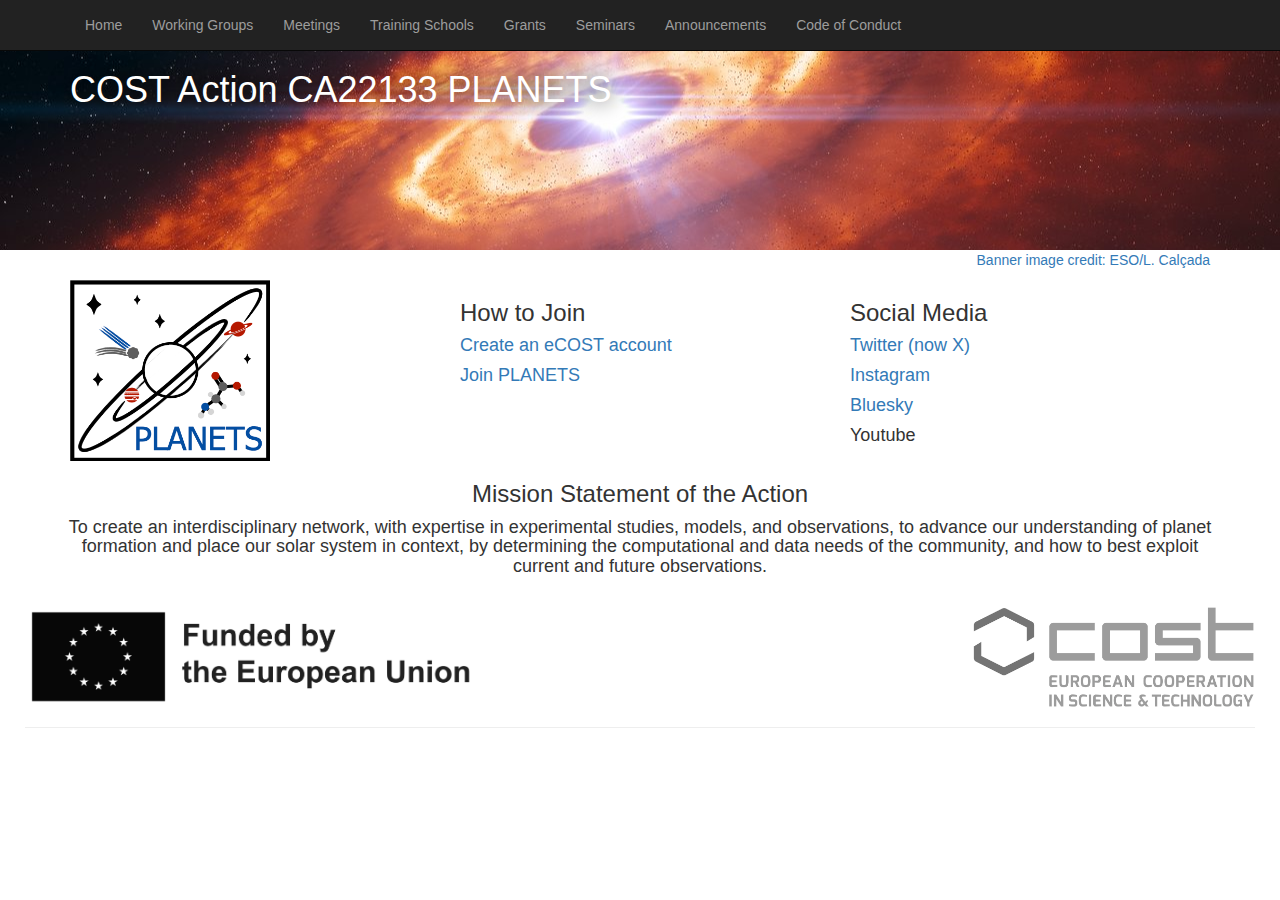
<file: index.html>
<!DOCTYPE html>
<html lang="en">

<head>

    <meta charset="utf-8">
    <meta http-equiv="X-UA-Compatible" content="IE=edge">
    <meta name="viewport" content="width=device-width, initial-scale=1">
    <meta name="description" content="">
    <meta name="author" content="">

    <title>COST Action CA22133 PLANETS</title>

    <!-- Bootstrap Core CSS -->
    <link href="css/bootstrap.min.css" rel="stylesheet">

    <!-- Custom CSS -->
    <link href="css/business-frontpage.css" rel="stylesheet">

    <!-- HTML5 Shim and Respond.js IE8 support of HTML5 elements and media queries -->
    <!-- WARNING: Respond.js doesn't work if you view the page via file:// -->
    <!--[if lt IE 9]>
        <script src="https://oss.maxcdn.com/libs/html5shiv/3.7.0/html5shiv.js"></script>
        <script src="https://oss.maxcdn.com/libs/respond.js/1.4.2/respond.min.js"></script>
    <![endif]-->

    <style>
	.logo-container-left,
	.logo-container-right {
    		display: flex;
    		justify-content: flex-start; /* Aligns logo to the left */
    		align-items: flex-end; /* Aligns logo to the bottom */
    		height: 100%;
}

	.logo-container-right {
    		justify-content: flex-end; /* Aligns logo to the right */
}    </style>

</head>

<body>

    <!-- Navigation -->
    <nav class="navbar navbar-inverse navbar-fixed-top" role="navigation">
        <div class="container">
            <!-- Brand and toggle get grouped for better mobile display -->
            <div class="navbar-header">
                <button type="button" class="navbar-toggle" data-toggle="collapse" data-target="#bs-example-navbar-collapse-1">
                    <span class="sr-only">Toggle navigation</span>
                    <span class="icon-bar"></span>
                    <span class="icon-bar"></span>
                    <span class="icon-bar"></span>
                </button>
<!--                <a class="navbar-brand" href="#">Start Bootstrap</a>-->
            </div>
            <!-- Collect the nav links, forms, and other content for toggling -->
            <div class="collapse navbar-collapse" id="bs-example-navbar-collapse-1">
                <ul class="nav navbar-nav">
                    <li>
                        <a href="#">Home</a>
                    </li>
                    <li>
                        <a href="workinggroups.html">Working Groups</a>
                    </li>
                    <li>
                        <a href="meetings.html">Meetings</a>
                    </li>
                    <li>
                        <a href="trainingschools.html">Training Schools</a>
                    </li>
                    <li>
                        <a href="grants.html">Grants</a>
                    </li>
                    <li>
                        <a href="seminars.html">Seminars</a>
                    </li>
                    <li>
                        <a href="announcements.html">Announcements</a>
                    </li>
                    <li>
                        <a href="codeofconduct.html">Code of Conduct</a>
                    </li>
                </ul>
            </div>
            <!-- /.navbar-collapse -->
        </div>
        <!-- /.container -->
    </nav>

    <!-- Image Background Page Header -->
    <!-- Note: The background image is set within the business-casual.css file. -->
    <header class="business-header">
        <div class="container">
            <div class="row">
                <div class="col-lg-12">
                    <h1 class="tagline">COST Action CA22133 PLANETS</h1>
                </div>
            </div>
        </div>
    </header>

    <!-- Page Content -->
    <div class="container">
            <div class="row">
                <div class="col-lg-12">
                <p align="right"> <a href="https://www.eso.org/public/images/eso1436f/"> Banner image credit: ESO/L. Cal&ccedilada</a> </p>
                </div>
            </div>

        <div class="row">
            <div class="col-sm-4">
                <img width = "200px" src="./PLANETS_logo.multiblue.png" alt="Logo of the COST Action PLANETS">
            </div>
            <div class="col-sm-4">
                <h3>How to Join</h3>
                    <h4> <a href="https://e-services.cost.eu/user/login"> Create an eCOST account</a> </h4>
                    <h4> <a href="https://www.cost.eu/actions/CA22133/" > Join PLANETS </a> </h4>
            </div>

            <div class="col-sm-4">
                <h3>Social Media</h3>
                    <h4> <a href="https://x.com/cost_planets"> Twitter (now X) </a> </h4>
                    <h4> <a href="https://www.instagram.com/cost_planets/"> Instagram </a>  </h4>
                    <h4> <a href="https://bsky.app/profile/costactionplanets.bsky.social" > Bluesky </a>  </h4>
                    <h4> Youtube  </h4>                 
            </div>

        <div class="row">
            <div class="col-sm-12">
                <h3 align="center">Mission Statement of the Action</h3>
                <h4 align="center"> To create an interdisciplinary network, with expertise in experimental studies, models, and observations, to advance our understanding of planet formation and place our solar system in context, by determining the computational and data needs of the community, and how to best exploit current and future observations.
 </h4>
                
            </div>

        <div class="row">
            <div class="col-sm-12">
	<h1> </h1>
            </div>


	<div class="row">
		<div class="col-sm-6">
		<div class="logo-container-left">

                <img height = "100px" src="EN-Funded by the EU-BLACK.jpg" alt="Logo of the European Union">
		
		</div>
		</div>

		<div class="col-sm-6">
		<div class="logo-container-right">
                <img height = "100px" src="COST_LOGO_rgb_highresolution.png" alt="Logo of the COST association">
	
		</div>
		</div>

	</div>

        <hr>

        <!-- Footer -->
 <!--         <footer>
            <div class="row">
                <div class="col-lg-12">
                <p> Image credit: ESO/L. Calcada </p>
                </div>
            </div>
            <!-- /.row -->
 <!--        </footer> -->

    </div>
    <!-- /.container -->

    <!-- jQuery -->
    <script src="js/jquery.js"></script>

    <!-- Bootstrap Core JavaScript -->
    <script src="js/bootstrap.min.js"></script>

</body>

</html>
</file>
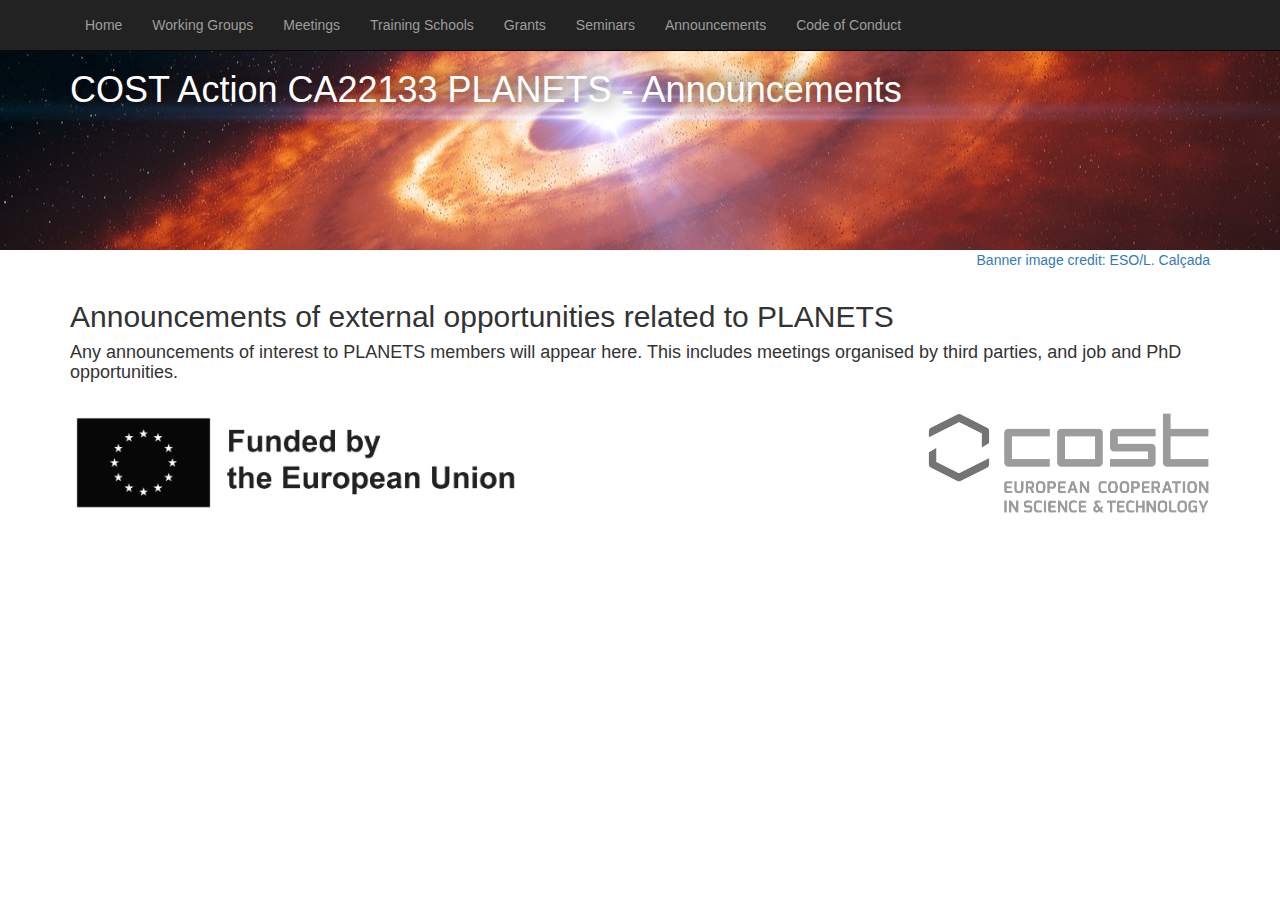
<file: announcements.html>
<!DOCTYPE html>
<html lang="en">

<head>

    <meta charset="utf-8">
    <meta http-equiv="X-UA-Compatible" content="IE=edge">
    <meta name="viewport" content="width=device-width, initial-scale=1">
    <meta name="description" content="">
    <meta name="author" content="">

    <title>COST Action CA22133 PLANETS</title>

    <!-- Bootstrap Core CSS -->
    <link href="css/bootstrap.min.css" rel="stylesheet">

    <!-- Custom CSS -->
    <link href="css/business-frontpage.css" rel="stylesheet">

    <!-- HTML5 Shim and Respond.js IE8 support of HTML5 elements and media queries -->
    <!-- WARNING: Respond.js doesn't work if you view the page via file:// -->
    <!--[if lt IE 9]>
        <script src="https://oss.maxcdn.com/libs/html5shiv/3.7.0/html5shiv.js"></script>
        <script src="https://oss.maxcdn.com/libs/respond.js/1.4.2/respond.min.js"></script>
    <![endif]-->

    <style>
	.logo-container-left,
	.logo-container-right {
    		display: flex;
    		justify-content: flex-start; /* Aligns logo to the left */
    		align-items: flex-end; /* Aligns logo to the bottom */
    		height: 100%;
}

	.logo-container-right {
    		justify-content: flex-end; /* Aligns logo to the right */
}    </style>

</head>

<body>

    <!-- Navigation -->
    <nav class="navbar navbar-inverse navbar-fixed-top" role="navigation">
        <div class="container">
            <!-- Brand and toggle get grouped for better mobile display -->
            <div class="navbar-header">
                <button type="button" class="navbar-toggle" data-toggle="collapse" data-target="#bs-example-navbar-collapse-1">
                    <span class="sr-only">Toggle navigation</span>
                    <span class="icon-bar"></span>
                    <span class="icon-bar"></span>
                    <span class="icon-bar"></span>
                </button>
<!--                <a class="navbar-brand" href="#">Start Bootstrap</a>-->
            </div>
            <!-- Collect the nav links, forms, and other content for toggling -->
            <div class="collapse navbar-collapse" id="bs-example-navbar-collapse-1">
                <ul class="nav navbar-nav">
                    <li>
                        <a href="index.html">Home</a>
                    </li>
                    <li>
                        <a href="workinggroups.html">Working Groups</a>
                    </li>
                    <li>
                        <a href="meetings.html">Meetings</a>
                    </li>
                    <li>
                        <a href="trainingschools.html">Training Schools</a>
                    </li>
                    <li>
                        <a href="grants.html">Grants</a>
                    </li>
                    <li>
                        <a href="seminars.html">Seminars</a>
                    </li>
                    <li>
                        <a href="announcements.html">Announcements</a>
                    </li>
                    <li>
                        <a href="codeofconduct.html">Code of Conduct</a>
                    </li>
                </ul>
            </div>
            <!-- /.navbar-collapse -->
        </div>
        <!-- /.container -->
    </nav>

    <!-- Image Background Page Header -->
    <!-- Note: The background image is set within the business-casual.css file. -->
    <header class="business-header">
        <div class="container">
            <div class="row">
                <div class="col-lg-12">
                    <h1 class="tagline">COST Action CA22133 PLANETS - Announcements</h1>
                </div>
            </div>
        </div>
    </header>

    <!-- Page Content -->
    <div class="container">

            <div class="row">
                <div class="col-lg-12">
                <p align="right"> <a href="https://www.eso.org/public/images/eso1436f/"> Banner image credit: ESO/L. Cal&ccedilada</a> </p>
                </div>
            </div>

        <div class="row">
            <div class="col-sm-12">
                <h2>Announcements of external opportunities related to PLANETS </h2>
                <h4>Any announcements of interest to PLANETS members will appear here.  This includes meetings organised by third parties, and job and PhD opportunities.  </h4>
<!--                    <a class="btn btn-default btn-lg" href="#">Call to Action &raquo;</a>-->
            </div>
		</div>
	<br>

	<div class="row">
		<div class="col-sm-6">
		<div class="logo-container-left">

                <img height = "100px" src="EN-Funded by the EU-BLACK.jpg" alt="Logo of the European Union">
		
		</div>
		</div>

		<div class="col-sm-6">
		<div class="logo-container-right">
                <img height = "100px" src="COST_LOGO_rgb_highresolution.png" alt="Logo of the COST association">
	
		</div>
		</div>

	</div>

        <!-- Footer -->
<!--        <footer>
            <div class="row">
                <div class="col-lg-12">
<!--                <p>Copyright &copy; Your Website 2014</p> -->
<!--                 </div> -->
<!--             </div> -->
            <!-- /.row -->
<!--         </footer> -->

<!--    </div>
    <!-- /.container -->

    <!-- jQuery -->
    <script src="js/jquery.js"></script>

    <!-- Bootstrap Core JavaScript -->
    <script src="js/bootstrap.min.js"></script>

</body>

</html>
</file>
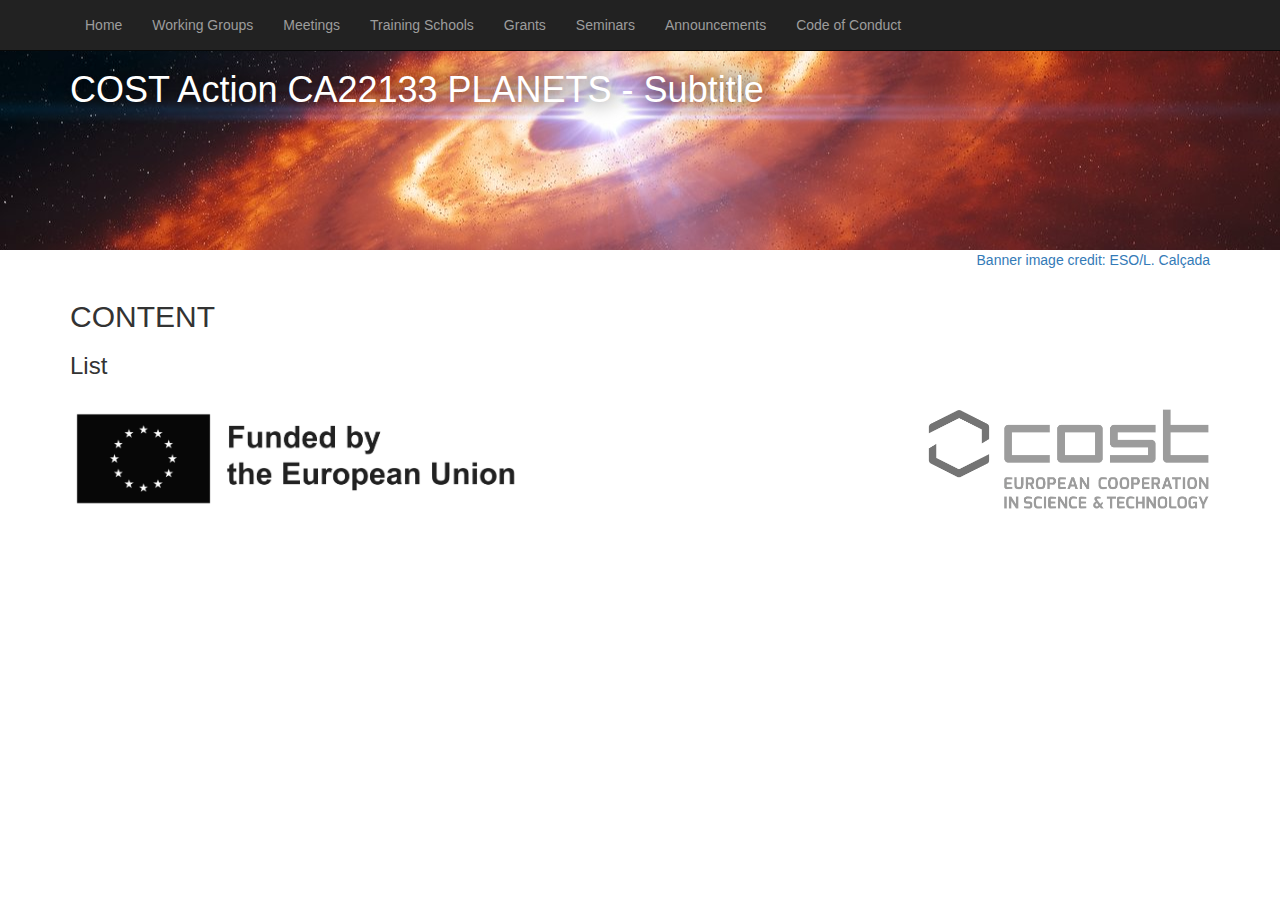
<file: blank.html>
<!DOCTYPE html>
<html lang="en">

<head>

    <meta charset="utf-8">
    <meta http-equiv="X-UA-Compatible" content="IE=edge">
    <meta name="viewport" content="width=device-width, initial-scale=1">
    <meta name="description" content="">
    <meta name="author" content="">

    <title>COST Action CA22133 PLANETS</title>

    <!-- Bootstrap Core CSS -->
    <link href="css/bootstrap.min.css" rel="stylesheet">

    <!-- Custom CSS -->
    <link href="css/business-frontpage.css" rel="stylesheet">

    <!-- HTML5 Shim and Respond.js IE8 support of HTML5 elements and media queries -->
    <!-- WARNING: Respond.js doesn't work if you view the page via file:// -->
    <!--[if lt IE 9]>
        <script src="https://oss.maxcdn.com/libs/html5shiv/3.7.0/html5shiv.js"></script>
        <script src="https://oss.maxcdn.com/libs/respond.js/1.4.2/respond.min.js"></script>
    <![endif]-->

    <style>
	.logo-container-left,
	.logo-container-right {
    		display: flex;
    		justify-content: flex-start; /* Aligns logo to the left */
    		align-items: flex-end; /* Aligns logo to the bottom */
    		height: 100%;
}

	.logo-container-right {
    		justify-content: flex-end; /* Aligns logo to the right */
}    </style>

</head>

<body>

    <!-- Navigation -->
    <nav class="navbar navbar-inverse navbar-fixed-top" role="navigation">
        <div class="container">
            <!-- Brand and toggle get grouped for better mobile display -->
            <div class="navbar-header">
                <button type="button" class="navbar-toggle" data-toggle="collapse" data-target="#bs-example-navbar-collapse-1">
                    <span class="sr-only">Toggle navigation</span>
                    <span class="icon-bar"></span>
                    <span class="icon-bar"></span>
                    <span class="icon-bar"></span>
                </button>
<!--                <a class="navbar-brand" href="#">Start Bootstrap</a>-->
            </div>
            <!-- Collect the nav links, forms, and other content for toggling -->
            <div class="collapse navbar-collapse" id="bs-example-navbar-collapse-1">
                <ul class="nav navbar-nav">
                    <li>
                        <a href="index.html">Home</a>
                    </li>
                    <li>
                        <a href="workinggroups.html">Working Groups</a>
                    </li>
                    <li>
                        <a href="meetings.html">Meetings</a>
                    </li>
                    <li>
                        <a href="trainingschools.html">Training Schools</a>
                    </li>
                    <li>
                        <a href="grants.html">Grants</a>
                    </li>
                    <li>
                        <a href="seminars.html">Seminars</a>
                    </li>
                    <li>
                        <a href="announcements.html">Announcements</a>
                    </li>
                    <li>
                        <a href="codeofconduct.html">Code of Conduct</a>
                    </li>
                </ul>
            </div>
            <!-- /.navbar-collapse -->
        </div>
        <!-- /.container -->
    </nav>

    <!-- Image Background Page Header -->
    <!-- Note: The background image is set within the business-casual.css file. -->
    <header class="business-header">
        <div class="container">
            <div class="row">
                <div class="col-lg-12">
                    <h1 class="tagline">COST Action CA22133 PLANETS - Subtitle</h1>
                </div>
            </div>
        </div>
    </header>

    <!-- Page Content -->
    <div class="container">

            <div class="row">
                <div class="col-lg-12">
                <p align="right"> <a href="https://www.eso.org/public/images/eso1436f/"> Banner image credit: ESO/L. Cal&ccedilada</a> </p>
                </div>
            </div>

        <div class="row">
            <div class="col-sm-12">
                <h2>CONTENT</h2>
                <h3> List </h3>
<!--                    <a class="btn btn-default btn-lg" href="#">Call to Action &raquo;</a>-->
            </div>
		</div>

	<br>

	<div class="row">
		<div class="col-sm-6">
		<div class="logo-container-left">

                <img height = "100px" src="EN-Funded by the EU-BLACK.jpg" alt="Logo of the European Union">
		
		</div>
		</div>

		<div class="col-sm-6">
		<div class="logo-container-right">
                <img height = "100px" src="COST_LOGO_rgb_highresolution.png" alt="Logo of the COST association">
	
		</div>
		</div>

	</div>

        <!-- Footer -->
<!--        <footer>
            <div class="row">
                <div class="col-lg-12">
<!--                <p>Copyright &copy; Your Website 2014</p> -->
<!--                 </div> -->
<!--             </div> -->
            <!-- /.row -->
<!--         </footer> -->

<!--    </div>
    <!-- /.container -->

    <!-- jQuery -->
    <script src="js/jquery.js"></script>

    <!-- Bootstrap Core JavaScript -->
    <script src="js/bootstrap.min.js"></script>

</body>

</html>
</file>
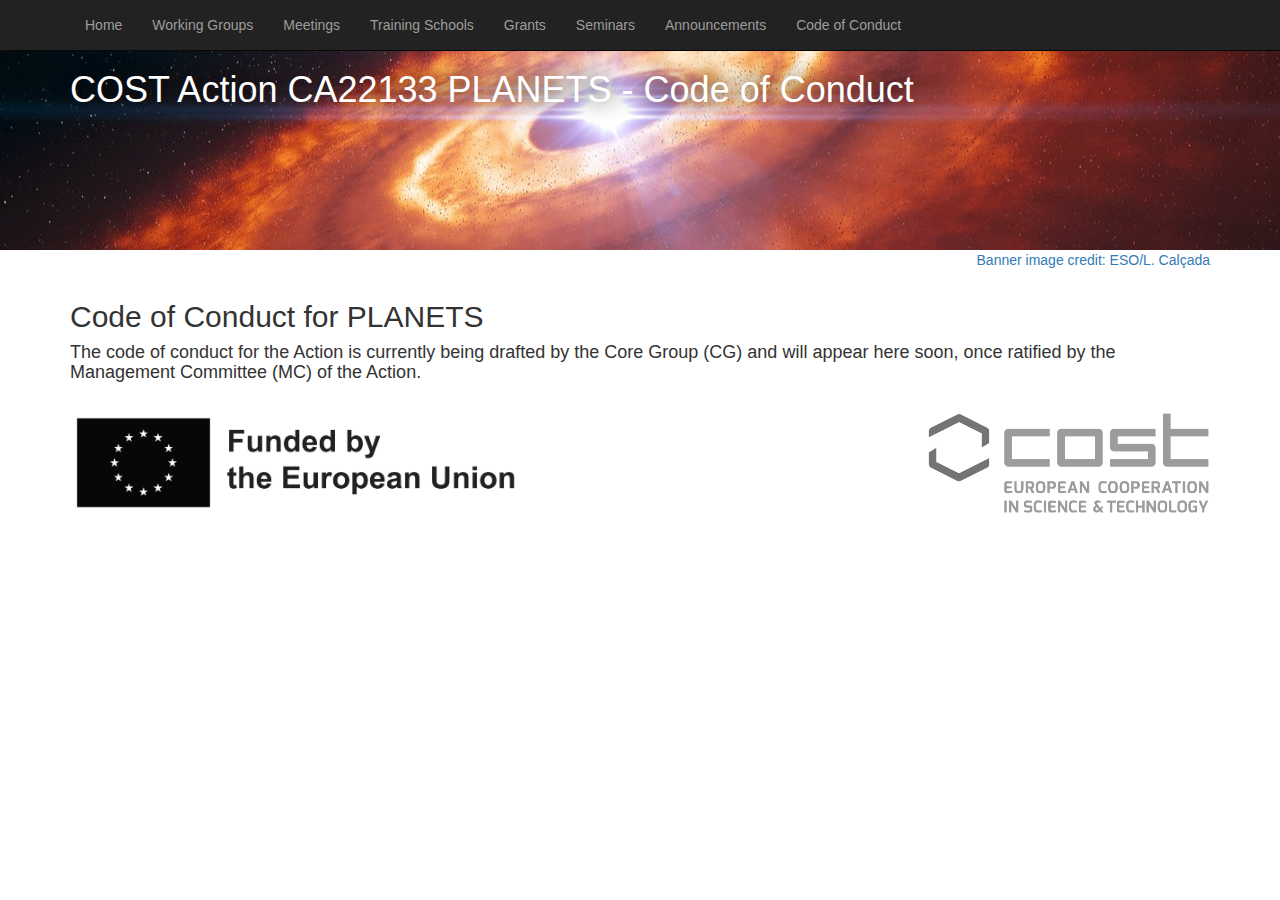
<file: codeofconduct.html>
<!DOCTYPE html>
<html lang="en">

<head>

    <meta charset="utf-8">
    <meta http-equiv="X-UA-Compatible" content="IE=edge">
    <meta name="viewport" content="width=device-width, initial-scale=1">
    <meta name="description" content="">
    <meta name="author" content="">

    <title>COST Action CA22133 PLANETS</title>

    <!-- Bootstrap Core CSS -->
    <link href="css/bootstrap.min.css" rel="stylesheet">

    <!-- Custom CSS -->
    <link href="css/business-frontpage.css" rel="stylesheet">

    <!-- HTML5 Shim and Respond.js IE8 support of HTML5 elements and media queries -->
    <!-- WARNING: Respond.js doesn't work if you view the page via file:// -->
    <!--[if lt IE 9]>
        <script src="https://oss.maxcdn.com/libs/html5shiv/3.7.0/html5shiv.js"></script>
        <script src="https://oss.maxcdn.com/libs/respond.js/1.4.2/respond.min.js"></script>
    <![endif]-->

    <style>
	.logo-container-left,
	.logo-container-right {
    		display: flex;
    		justify-content: flex-start; /* Aligns logo to the left */
    		align-items: flex-end; /* Aligns logo to the bottom */
    		height: 100%;
}

	.logo-container-right {
    		justify-content: flex-end; /* Aligns logo to the right */
}    </style>

</head>

<body>

    <!-- Navigation -->
    <nav class="navbar navbar-inverse navbar-fixed-top" role="navigation">
        <div class="container">
            <!-- Brand and toggle get grouped for better mobile display -->
            <div class="navbar-header">
                <button type="button" class="navbar-toggle" data-toggle="collapse" data-target="#bs-example-navbar-collapse-1">
                    <span class="sr-only">Toggle navigation</span>
                    <span class="icon-bar"></span>
                    <span class="icon-bar"></span>
                    <span class="icon-bar"></span>
                </button>
<!--                <a class="navbar-brand" href="#">Start Bootstrap</a>-->
            </div>
            <!-- Collect the nav links, forms, and other content for toggling -->
            <div class="collapse navbar-collapse" id="bs-example-navbar-collapse-1">
                <ul class="nav navbar-nav">
                    <li>
                        <a href="index.html">Home</a>
                    </li>
                    <li>
                        <a href="workinggroups.html">Working Groups</a>
                    </li>
                    <li>
                        <a href="meetings.html">Meetings</a>
                    </li>
                    <li>
                        <a href="trainingschools.html">Training Schools</a>
                    </li>
                    <li>
                        <a href="grants.html">Grants</a>
                    </li>
                    <li>
                        <a href="seminars.html">Seminars</a>
                    </li>
                    <li>
                        <a href="announcements.html">Announcements</a>
                    </li>
                    <li>
                        <a href="codeofconduct.html">Code of Conduct</a>
                    </li>
                </ul>
            </div>
            <!-- /.navbar-collapse -->
        </div>
        <!-- /.container -->
    </nav>

    <!-- Image Background Page Header -->
    <!-- Note: The background image is set within the business-casual.css file. -->
    <header class="business-header">
        <div class="container">
            <div class="row">
                <div class="col-lg-12">
                    <h1 class="tagline">COST Action CA22133 PLANETS - Code of Conduct</h1>
                </div>
            </div>
        </div>
    </header>

    <!-- Page Content -->
    <div class="container">

            <div class="row">
                <div class="col-lg-12">
                <p align="right"> <a href="https://www.eso.org/public/images/eso1436f/"> Banner image credit: ESO/L. Cal&ccedilada</a> </p>
                </div>
            </div>

        <div class="row">
            <div class="col-sm-12">
                <h2>Code of Conduct for PLANETS</h2>
                <h4> The code of conduct for the Action is currently being drafted by the Core Group (CG) and will appear here soon, once ratified by the Management Committee (MC) of the Action. </h4>
                </p>
            </div>
        </div>

	<br>

	<div class="row">
		<div class="col-sm-6">
		<div class="logo-container-left">

                <img height = "100px" src="EN-Funded by the EU-BLACK.jpg" alt="Logo of the European Union">
		
		</div>
		</div>

		<div class="col-sm-6">
		<div class="logo-container-right">
                <img height = "100px" src="COST_LOGO_rgb_highresolution.png" alt="Logo of the COST association">
	
		</div>
		</div>

	</div>

        <!-- Footer -->
<!--        <footer>
            <div class="row">
                <div class="col-lg-12">
<!--                <p>Copyright &copy; Your Website 2014</p> -->
<!--                 </div> -->
<!--             </div> -->
            <!-- /.row -->
<!--         </footer> -->

<!--    </div>
    <!-- /.container -->

    <!-- jQuery -->
    <script src="js/jquery.js"></script>

    <!-- Bootstrap Core JavaScript -->
    <script src="js/bootstrap.min.js"></script>

</body>

</html>
</file>
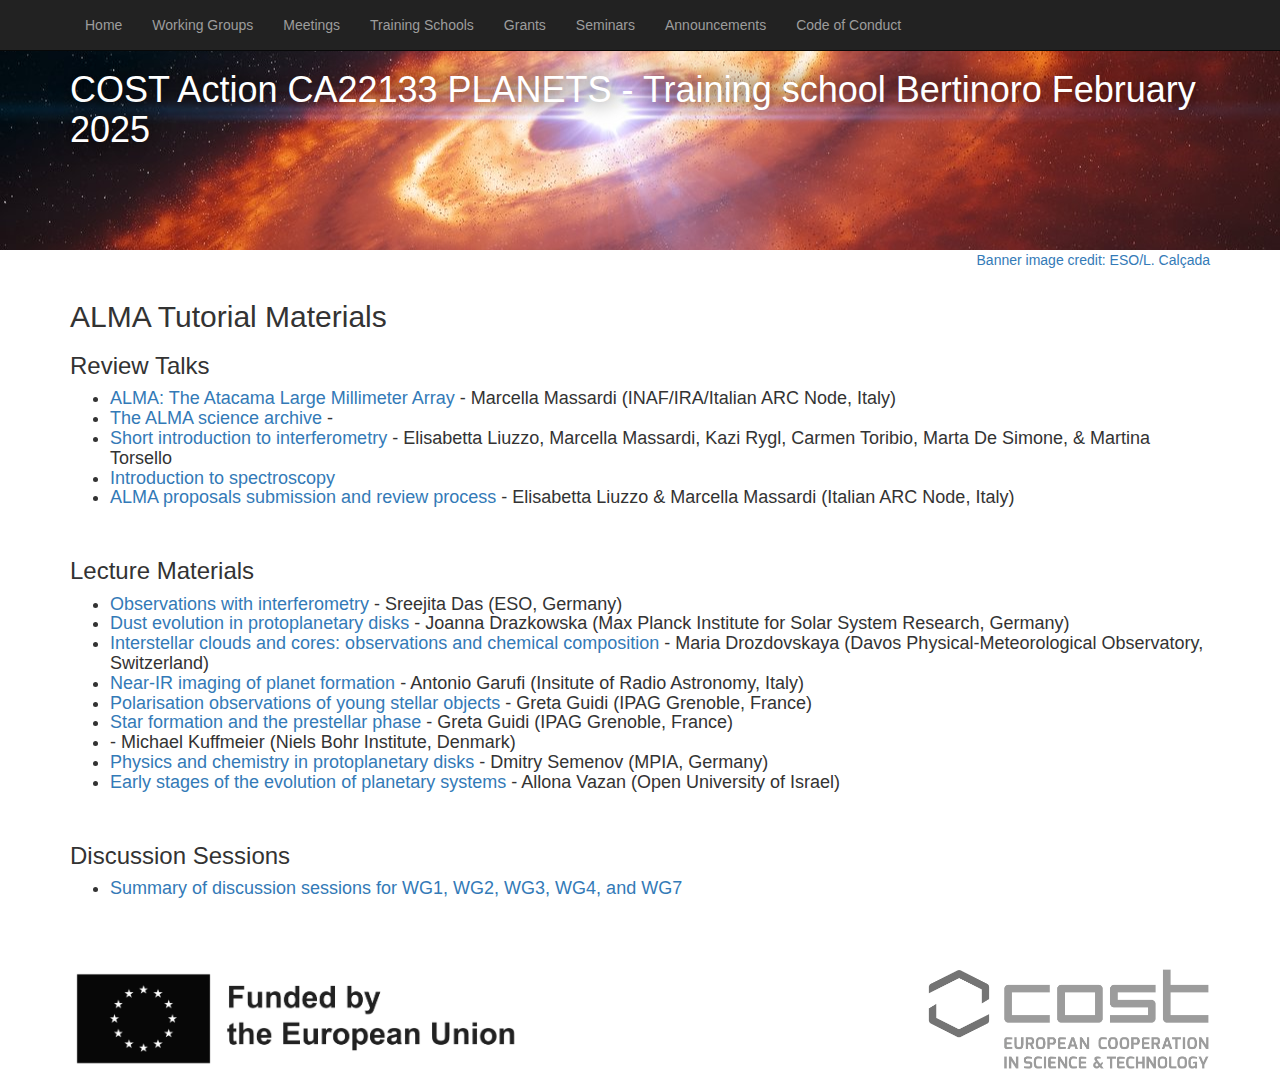
<file: first-training-school.html>
<!DOCTYPE html>
<html lang="en">

<head>

    <meta charset="utf-8">
    <meta http-equiv="X-UA-Compatible" content="IE=edge">
    <meta name="viewport" content="width=device-width, initial-scale=1">
    <meta name="description" content="">
    <meta name="author" content="">

    <title>COST Action CA22133 PLANETS</title>

    <!-- Bootstrap Core CSS -->
    <link href="css/bootstrap.min.css" rel="stylesheet">

    <!-- Custom CSS -->
    <link href="css/business-frontpage.css" rel="stylesheet">

    <!-- HTML5 Shim and Respond.js IE8 support of HTML5 elements and media queries -->
    <!-- WARNING: Respond.js doesn't work if you view the page via file:// -->
    <!--[if lt IE 9]>
        <script src="https://oss.maxcdn.com/libs/html5shiv/3.7.0/html5shiv.js"></script>
        <script src="https://oss.maxcdn.com/libs/respond.js/1.4.2/respond.min.js"></script>
    <![endif]-->

    <style>
	.logo-container-left,
	.logo-container-right {
    		display: flex;
    		justify-content: flex-start; /* Aligns logo to the left */
    		align-items: flex-end; /* Aligns logo to the bottom */
    		height: 100%;
}

	.logo-container-right {
    		justify-content: flex-end; /* Aligns logo to the right */
}    </style>

</head>

<body>

    <!-- Navigation -->
    <nav class="navbar navbar-inverse navbar-fixed-top" role="navigation">
        <div class="container">
            <!-- Brand and toggle get grouped for better mobile display -->
            <div class="navbar-header">
                <button type="button" class="navbar-toggle" data-toggle="collapse" data-target="#bs-example-navbar-collapse-1">
                    <span class="sr-only">Toggle navigation</span>
                    <span class="icon-bar"></span>
                    <span class="icon-bar"></span>
                    <span class="icon-bar"></span>
                </button>
<!--                <a class="navbar-brand" href="#">Start Bootstrap</a>-->
            </div>
            <!-- Collect the nav links, forms, and other content for toggling -->
            <div class="collapse navbar-collapse" id="bs-example-navbar-collapse-1">
                <ul class="nav navbar-nav">
                    <li>
                        <a href="index.html">Home</a>
                    </li>
                    <li>
                        <a href="workinggroups.html">Working Groups</a>
                    </li>
                    <li>
                        <a href="meetings.html">Meetings</a>
                    </li>
                    <li>
                        <a href="trainingschools.html">Training Schools</a>
                    </li>
                    <li>
                        <a href="grants.html">Grants</a>
                    </li>
                    <li>
                        <a href="seminars.html">Seminars</a>
                    </li>
                    <li>
                        <a href="announcements.html">Announcements</a>
                    </li>
                    <li>
                        <a href="codeofconduct.html">Code of Conduct</a>
                    </li>
                </ul>
            </div>
            <!-- /.navbar-collapse -->
        </div>
        <!-- /.container -->
    </nav>

    <!-- Image Background Page Header -->
    <!-- Note: The background image is set within the business-casual.css file. -->
    <header class="business-header">
        <div class="container">
            <div class="row">
                <div class="col-lg-12">
                    <h1 class="tagline">COST Action CA22133 PLANETS - Training school Bertinoro February 2025 </h1>
                </div>
            </div>
        </div>
    </header>

    <!-- Page Content -->
    <div class="container">

            <div class="row">
                <div class="col-lg-12">
                <p align="right"> <a href="https://www.eso.org/public/images/eso1436f/"> Banner image credit: ESO/L. Cal&ccedilada</a> </p>
                </div>
            </div>


        <div class="row">
            <div class="col-sm-12">
                <h2> ALMA Tutorial Materials </h2>
				<h3> Review Talks</h3>
				<h4>
				<ul style=" margin-bottom: 50px;"> 
                  <li> <a href="https://drive.google.com/file/d/1u6892fKAjawjhgZfplAbrbpbreLJ3jNv/view?usp=sharing"> ALMA: The Atacama Large Millimeter Array </a> - Marcella Massardi (INAF/IRA/Italian ARC Node, Italy)</li>
                 <li> <a href="https://drive.google.com/file/d/103fsmfmmoXDFoOlzQdk7VTkAe66f5SiJ/view?usp=sharing"> The ALMA science archive </a> - </li>
                 <li> <a href="https://drive.google.com/file/d/1aVKwCm73aotoRKF-GQFrrLfLnBUCUS4m/view?usp=sharing"> Short introduction to interferometry </a> - Elisabetta Liuzzo, Marcella Massardi, Kazi Rygl, Carmen Toribio, Marta De Simone, & Martina Torsello </li>
                 <li> <a href="https://drive.google.com/file/d/1LCPy27NcThbPRYYRXnBqa9vvSn5JuV2R/view?usp=sharing"> Introduction to spectroscopy </a> </li>
                 <li> <a href="https://drive.google.com/file/d/1nUC3n_URDWPM6g_Fdi6l8kATbJ7cUFv_/view?usp=sharing"> ALMA proposals submission and review process </a> - Elisabetta Liuzzo & Marcella Massardi (Italian ARC Node, Italy)</li>
				</ul>
				</h4>
				
				<h3> Lecture Materials </h3>
				<h4>
				<ul style=" margin-bottom: 50px;"> 
        <li> <a href="https://drive.google.com/file/d/1JDfeoF_7z1cOsoGjAlVQCwY0Fz5s0H93/view?usp=sharing"> Observations with interferometry </a> - Sreejita Das (ESO, Germany)</li>
				<li> <a href="https://drive.google.com/file/d/10LNHgPrA0HacEXPf94iU32LhuXBnDFc2/view?usp=sharing"> Dust evolution in protoplanetary disks </a> - Joanna Drazkowska (Max Planck Institute for Solar System Research, Germany) </li>
			  <li> <a href="https://drive.google.com/file/d/177IL4uiMr3frLVsR9BfMYccsGkv0GlSi/view?usp=sharing"> Interstellar clouds and cores: observations and chemical composition </a> - Maria Drozdovskaya (Davos Physical-Meteorological Observatory, Switzerland) </li>
        <li> <a href="https://drive.google.com/file/d/1dwKHgC5Ua38yMBRnqXolxxV5E7nysFRE/view?usp=sharing"> Near-IR imaging of planet formation </a> - Antonio Garufi (Insitute of Radio Astronomy, Italy) </li>				
				<li> <a href="https://drive.google.com/file/d/1Lfp-JEWqbxqvikgA7v2MfF9uaD1dtEeg/view?usp=sharing"> Polarisation observations of young stellar objects </a> - Greta Guidi (IPAG Grenoble, France) </li>
				<li> <a href="https://drive.google.com/file/d/1H_zgTHo5E2b2UTEjJmUR4Me-BXfMyQMb/view?usp=sharing"> Star formation and the prestellar phase </a> - Greta Guidi (IPAG Grenoble, France) </li>
				<li> <a href="https://slides.com/kuffmeier/bertinoro_school">  </a> - Michael Kuffmeier (Niels Bohr Institute, Denmark) </li>          
				<li> <a href="https://drive.google.com/file/d/1WRcpw_Sldi7V0xK1ogqg6-QjYQYAm2Dm/view?usp=sharing"> Physics and chemistry in protoplanetary disks </a> - Dmitry Semenov (MPIA, Germany) </li>
				<li> <a href="https://drive.google.com/file/d/1AZ1l5a5C8z1JRaFhgmOtCjZljlYH7m_b/view?usp=sharing"> Early stages of the evolution of planetary systems </a> - Allona Vazan (Open University of Israel) </li>
				</ul>
				</h4>

				<h3> Discussion Sessions </h3>
				<h4>
				<ul style=" margin-bottom: 50px;"> 
			    <li> <a href="https://drive.google.com/file/d/1snvXoTxcmiFjmQjbePK_ahoLGbX4wubo/view?usp=sharing"> Summary of discussion sessions for WG1, WG2, WG3, WG4, and WG7 </a> </li>
				</ul>
				</h4>
	
            </div>
		</div>



	<br>

	<div class="row">
		<div class="col-sm-6">
		<div class="logo-container-left">

                <img height = "100px" src="EN-Funded by the EU-BLACK.jpg" alt="Logo of the European Union">
		
		</div>
		</div>

		<div class="col-sm-6">
		<div class="logo-container-right">
                <img height = "100px" src="COST_LOGO_rgb_highresolution.png" alt="Logo of the COST association">
	
		</div>
		</div>

	</div>

        <!-- Footer -->
<!--        <footer>
            <div class="row">
                <div class="col-lg-12">
<!--                <p>Copyright &copy; Your Website 2014</p> -->
<!--                 </div> -->
<!--             </div> -->
            <!-- /.row -->
<!--         </footer> -->

<!--    </div>
    <!-- /.container -->

    <!-- jQuery -->
    <script src="js/jquery.js"></script>

    <!-- Bootstrap Core JavaScript -->
    <script src="js/bootstrap.min.js"></script>

</body>

</html>
</file>
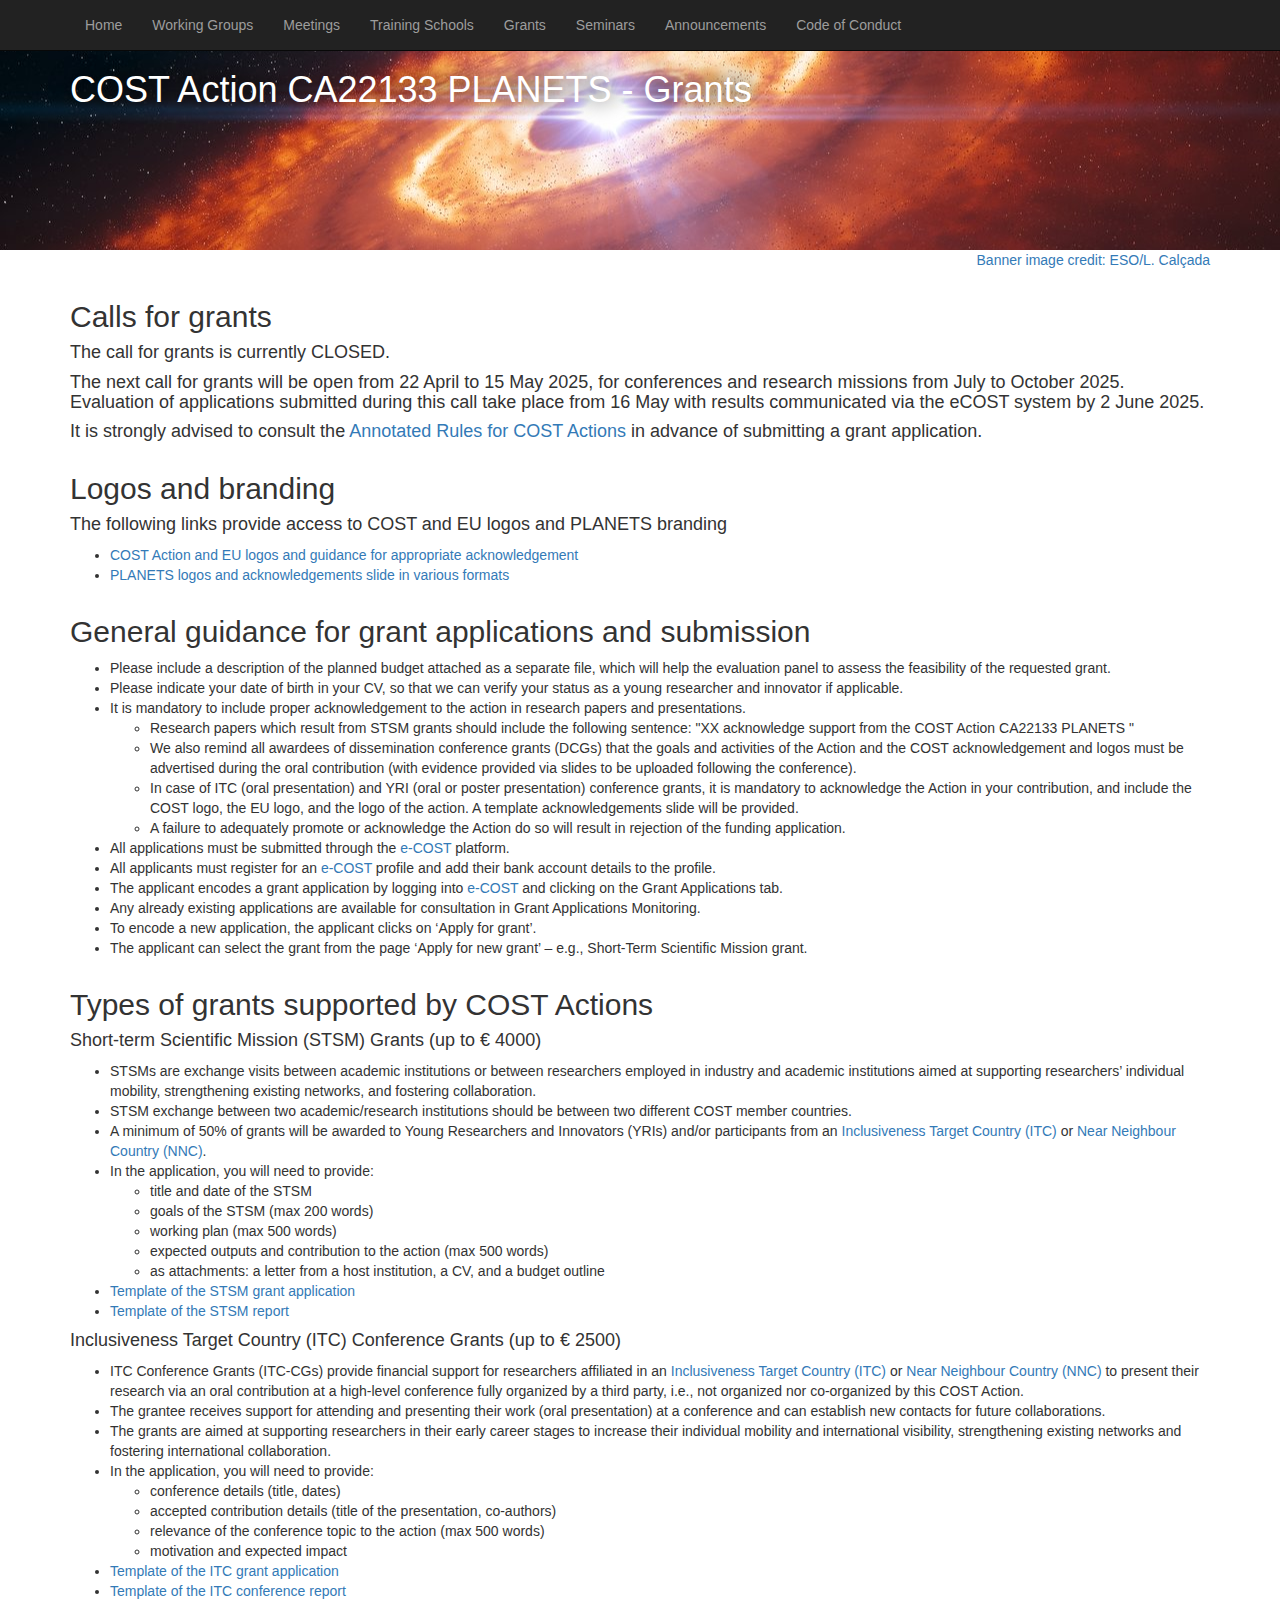
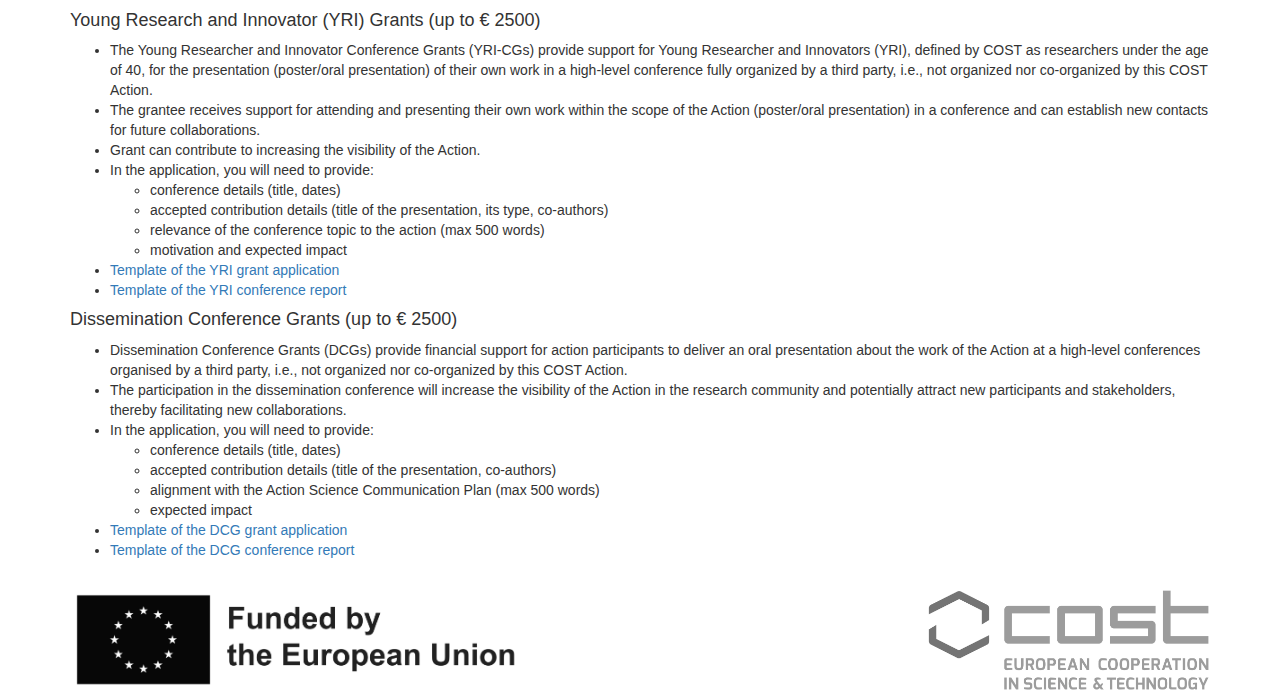
<file: grants.html>
<!DOCTYPE html>
<html lang="en">

<head>

    <meta charset="utf-8">
    <meta http-equiv="X-UA-Compatible" content="IE=edge">
    <meta name="viewport" content="width=device-width, initial-scale=1">
    <meta name="description" content="">
    <meta name="author" content="">

    <title>COST Action CA22133 PLANETS</title>

    <!-- Bootstrap Core CSS -->
    <link href="css/bootstrap.min.css" rel="stylesheet">

    <!-- Custom CSS -->
    <link href="css/business-frontpage.css" rel="stylesheet">

    <!-- HTML5 Shim and Respond.js IE8 support of HTML5 elements and media queries -->
    <!-- WARNING: Respond.js doesn't work if you view the page via file:// -->
    <!--[if lt IE 9]>
        <script src="https://oss.maxcdn.com/libs/html5shiv/3.7.0/html5shiv.js"></script>
        <script src="https://oss.maxcdn.com/libs/respond.js/1.4.2/respond.min.js"></script>
    <![endif]-->

    <style>
	.logo-container-left,
	.logo-container-right {
    		display: flex;
    		justify-content: flex-start; /* Aligns logo to the left */
    		align-items: flex-end; /* Aligns logo to the bottom */
    		height: 100%;
}

	.logo-container-right {
    		justify-content: flex-end; /* Aligns logo to the right */
}    </style>

</head>

<body>

    <!-- Navigation -->
    <nav class="navbar navbar-inverse navbar-fixed-top" role="navigation">
        <div class="container">
            <!-- Brand and toggle get grouped for better mobile display -->
            <div class="navbar-header">
                <button type="button" class="navbar-toggle" data-toggle="collapse" data-target="#bs-example-navbar-collapse-1">
                    <span class="sr-only">Toggle navigation</span>
                    <span class="icon-bar"></span>
                    <span class="icon-bar"></span>
                    <span class="icon-bar"></span>
                </button>
<!--                <a class="navbar-brand" href="#">Start Bootstrap</a>-->
            </div>
            <!-- Collect the nav links, forms, and other content for toggling -->
            <div class="collapse navbar-collapse" id="bs-example-navbar-collapse-1">
                <ul class="nav navbar-nav">
                    <li>
                        <a href="index.html">Home</a>
                    </li>
                    <li>
                        <a href="workinggroups.html">Working Groups</a>
                    </li>
                    <li>
                        <a href="meetings.html">Meetings</a>
                    </li>
                    <li>
                        <a href="trainingschools.html">Training Schools</a>
                    </li>
                    <li>
                        <a href="grants.html">Grants</a>
                    </li>
                    <li>
                        <a href="seminars.html">Seminars</a>
                    </li>
                    <li>
                        <a href="announcements.html">Announcements</a>
                    </li>
                    <li>
                        <a href="codeofconduct.html">Code of Conduct</a>
                    </li>
                </ul>
            </div>
            <!-- /.navbar-collapse -->
        </div>
        <!-- /.container -->
    </nav>

    <!-- Image Background Page Header -->
    <!-- Note: The background image is set within the business-casual.css file. -->
    <header class="business-header">
        <div class="container">
            <div class="row">
                <div class="col-lg-12">
                    <h1 class="tagline">COST Action CA22133 PLANETS - Grants</h1>
                </div>
            </div>
        </div>
    </header>

    <!-- Page Content -->
    <div class="container">

            <div class="row">
                <div class="col-lg-12">
                <p align="right"> <a href="https://www.eso.org/public/images/eso1436f/"> Banner image credit: ESO/L. Cal&ccedilada</a> </p>
                </div>
            </div>

    <div class="row">
	<div class="col-sm-12">
    <h2>Calls for grants</h2>
    <h4>The call for grants is currently CLOSED. </h4>
    <h4>The next call for grants will be open from 22 April to 15 May 2025, for conferences and research missions from July to October 2025. Evaluation of applications submitted during this call take place from 16 May with results communicated via the eCOST system by 2 June 2025.</h4>
	<h4>It is strongly advised to consult the <a href="https://www.cost.eu/uploads/2025/02/COST-094-21-V2.0-Annotated-Rules-for-COST-Actions-Level-C.pdf">Annotated Rules for COST Actions </a> in advance of submitting a grant application.</h4>
    </div>
    </div>

    <div class="row">
	<div class="col-sm-12">
    <h2>Logos and branding </h2>
    <h4>The following links provide access to COST and EU logos and PLANETS branding </h4>
    <ul>
    <li> <a href="https://www.cost.eu/about/visual-identity/">COST Action and EU logos and guidance for appropriate acknowledgement</a>
    <li> <a href="https://drive.google.com/drive/folders/1LKZPJ49t-6Nf-1oHhzYX6HBjhkBFT9lC?usp=drive_link">PLANETS logos and acknowledgements slide in various formats</a>
    </ul>
    </div>
    </div>

    <div class="row">
    <div class="col-sm-12">
    
    <h2>General guidance for grant applications and submission</h2>
	<ul>
	<li>Please include a description of the planned budget attached as a separate file, which will help the evaluation panel to assess the feasibility of the requested grant.</li>
	<li>Please indicate your date of birth in your CV, so that we can verify your status as a young researcher and innovator if applicable.</li>
	<li>It is mandatory to include proper acknowledgement to the action in research papers and presentations. </li>
	<ul>
	<li>Research papers which result from STSM grants should include the following sentence: "XX acknowledge support from the COST Action CA22133 PLANETS "</li>
	<li>We also remind all awardees of dissemination conference grants (DCGs) that the goals and activities of the Action and the COST acknowledgement and logos must be advertised during the oral contribution (with evidence provided via slides to be uploaded following the conference). </li>
	<li>In case of ITC (oral presentation) and YRI (oral or poster presentation) conference grants, it is mandatory to acknowledge the Action in your contribution, and include the COST logo, the EU logo, and the logo of the action. A template acknowledgements slide will be provided.</li>
	<li> A failure to adequately promote or acknowledge the Action do so will result in rejection of the funding application.</li>
	</ul>
    <li>All applications must be submitted through the <a href="https://e-services.cost.eu/"> e-COST </a> platform. </li>
    <li>All applicants must register for an <a href="https://e-services.cost.eu/"> e-COST</a> profile and add their bank account details to the profile. </li>
    <li>The applicant encodes a grant application by logging into <a href="https://e-services.cost.eu/"> e-COST</a> and clicking on the Grant Applications tab. </li>
    <li>Any already existing applications are available for consultation in Grant Applications Monitoring.</li> 
    <li>To encode a new application, the applicant clicks on ‘Apply for grant’.</li>
    <li>The applicant can select the grant from the page ‘Apply for new grant’ – e.g., Short-Term Scientific Mission grant. </li>	
	</ul>
	</div>
	</div>

    <div class="row">
    <div class="col-sm-12">
    
    <h2>Types of grants supported by COST Actions</h2>
                            
    <h4>Short-term Scientific Mission (STSM) Grants (up to &#8364 4000) </h4>
    <ul> 
	<li>STSMs are exchange visits between academic institutions or between researchers employed in industry and academic institutions aimed at supporting researchers’ individual mobility, strengthening existing networks, and fostering collaboration. </li>
	<li>STSM exchange between two academic/research institutions should be between two different COST member countries.</li>
	<li>A minimum of 50% of grants will be awarded to Young Researchers and Innovators (YRIs) and/or participants from an <a href="https://www.cost.eu/about/strategy/excellence-and-inclusiveness/" >Inclusiveness Target Country (ITC)</a> or <a href="https://www.cost.eu/about/strategy/international-collaboration/">Near Neighbour Country (NNC)</a>.</li>
	<li> In the application, you will need to provide: </li>
	<ul>
	<li>title and date of the STSM</li>
	<li>goals of the STSM (max 200 words)</li>
	<li>working plan (max 500 words)</li>
	<li>expected outputs and contribution to the action (max 500 words)</li>
	<li>as attachments: a letter from a host institution, a CV, and a budget outline</li>
	</ul>
	<li><a href="https://www.cost.eu/STSM_GrantApplication" > Template of the STSM grant application </a> </li>
	<li> <a href="https://www.cost.eu/STSM_Report" > Template of the STSM report </a> </li>
	</ul>

    <h4>Inclusiveness Target Country (ITC) Conference Grants (up to &#8364 2500) </h4>
	<ul>
	<li>ITC Conference Grants (ITC-CGs) provide financial support for researchers affiliated in an  <a href="https://www.cost.eu/about/strategy/excellence-and-inclusiveness/" >Inclusiveness Target Country (ITC)</a> or <a href="https://www.cost.eu/about/strategy/international-collaboration/">Near Neighbour Country (NNC)</a> to present their research via an oral contribution at a high-level conference fully organized by a third party, i.e., not organized nor co-organized by this COST Action.</li>
	<li>The grantee receives support for attending and presenting their work (oral presentation) at a conference and can establish new contacts for future collaborations. </li>
	<li>The grants are aimed at supporting researchers in their early career stages to increase their individual mobility and international visibility, strengthening existing networks and fostering international collaboration.</li>
	<li>In the application, you will need to provide:</li>
	<ul>
	<li>conference details (title, dates)</li>
	<li>accepted contribution details (title of the presentation, co-authors)</li>
	<li>relevance of the conference topic to the action (max 500 words)</li>
	<li> motivation and expected impact </li>
	</ul>
	<li><a href="https://www.cost.eu/ITCConference_GrantApplication">Template of the ITC grant application</a></li>
	<li><a href="https://www.cost.eu/ITCConference_Report">Template of the ITC conference report</a></li>
	</ul>
	
    <h4>Young Research and Innovator (YRI) Grants (up to &#8364 2500) </h4>
	<ul>
	<li>The Young Researcher and Innovator Conference Grants (YRI-CGs) provide support for Young Researcher and Innovators (YRI), defined by COST as researchers under the age of 40, for the presentation (poster/oral presentation) of their own work in a high-level conference fully organized by a third party, i.e., not organized nor co-organized by this COST Action.</li>
	<li>The grantee receives support for attending and presenting their own work within the scope of the Action (poster/oral presentation) in a conference and can establish new contacts for future collaborations.</li>
	<li>Grant can contribute to increasing the visibility of the Action.</li>
	<li>In the application, you will need to provide:</li>
	<ul>
	<li>conference details (title, dates)</li>
	<li>accepted contribution details (title of the presentation, its type, co-authors)</li>
	<li>relevance of the conference topic to the action (max 500 words)</li>
	<li>motivation and expected impact</li>
	</ul>
	<li><a href="https://www.cost.eu/YRICG-application-template">Template of the YRI grant application</a></li>
	<li><a href="https://www.cost.eu/YRICG-report-template">Template of the YRI conference report</a></li>
	</ul>

    <h4>Dissemination Conference Grants (up to &#8364 2500) </h4>
	<ul>
	<li>Dissemination Conference Grants (DCGs) provide financial support for action participants to deliver an oral presentation about the work of the Action at a high-level conferences organised by a third party, i.e., not organized nor co-organized by this COST Action. </li>
	<li>The participation in the dissemination conference will increase the visibility of the Action in the research community and potentially attract new participants and stakeholders, thereby facilitating new collaborations.</li>
	<li>In the application, you will need to provide:</li>
	<ul>
	<li>conference details (title, dates)</li>
	<li> accepted contribution details (title of the presentation, co-authors)</li>
	<li>alignment with the Action Science Communication Plan (max 500 words)</li>
	<li>expected impact</li>
	</ul>
	<li><a href="https://www.cost.eu/DisseminationConference_GrantApplication">Template of the DCG grant application</a></li>
	<li><a href="https://www.cost.eu/DisseminationConference_Report">Template of the DCG conference report</a></li>
	</ul>	

    </div>
    </div>

	<br>

	<div class="row">
		<div class="col-sm-6">
		<div class="logo-container-left">

                <img height = "100px" src="EN-Funded by the EU-BLACK.jpg" alt="Logo of the European Union">
		
		</div>
		</div>

		<div class="col-sm-6">
		<div class="logo-container-right">
                <img height = "100px" src="COST_LOGO_rgb_highresolution.png" alt="Logo of the COST association">
	
		</div>
		</div>

	</div>

        <!-- Footer -->
<!--        <footer>
            <div class="row">
                <div class="col-lg-12">
<!--                <p>Copyright &copy; Your Website 2014</p> -->
<!--                 </div> -->
<!--             </div> -->
            <!-- /.row -->
<!--         </footer> -->

<!--    </div>
    <!-- /.container -->

    <!-- jQuery -->
    <script src="js/jquery.js"></script>

    <!-- Bootstrap Core JavaScript -->
    <script src="js/bootstrap.min.js"></script>

</body>

</html>
</file>
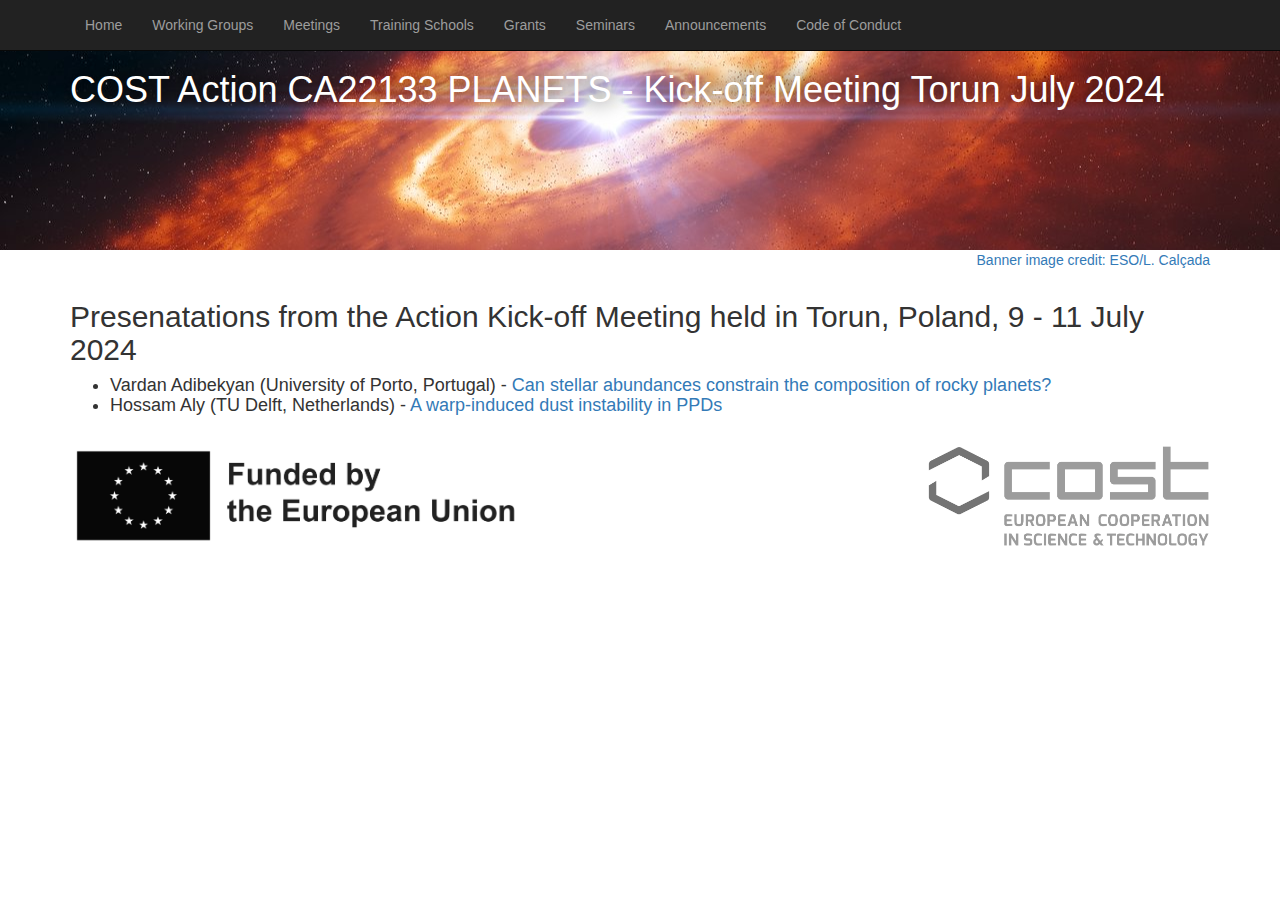
<file: kick-off-meeting-Torun-2024.html>
<!DOCTYPE html>
<html lang="en">

<head>

    <meta charset="utf-8">
    <meta http-equiv="X-UA-Compatible" content="IE=edge">
    <meta name="viewport" content="width=device-width, initial-scale=1">
    <meta name="description" content="">
    <meta name="author" content="">

    <title>COST Action CA22133 PLANETS</title>

    <!-- Bootstrap Core CSS -->
    <link href="css/bootstrap.min.css" rel="stylesheet">

    <!-- Custom CSS -->
    <link href="css/business-frontpage.css" rel="stylesheet">

    <!-- HTML5 Shim and Respond.js IE8 support of HTML5 elements and media queries -->
    <!-- WARNING: Respond.js doesn't work if you view the page via file:// -->
    <!--[if lt IE 9]>
        <script src="https://oss.maxcdn.com/libs/html5shiv/3.7.0/html5shiv.js"></script>
        <script src="https://oss.maxcdn.com/libs/respond.js/1.4.2/respond.min.js"></script>
    <![endif]-->

    <style>
	.logo-container-left,
	.logo-container-right {
    		display: flex;
    		justify-content: flex-start; /* Aligns logo to the left */
    		align-items: flex-end; /* Aligns logo to the bottom */
    		height: 100%;
}

	.logo-container-right {
    		justify-content: flex-end; /* Aligns logo to the right */
}    </style>

</head>

<body>

    <!-- Navigation -->
    <nav class="navbar navbar-inverse navbar-fixed-top" role="navigation">
        <div class="container">
            <!-- Brand and toggle get grouped for better mobile display -->
            <div class="navbar-header">
                <button type="button" class="navbar-toggle" data-toggle="collapse" data-target="#bs-example-navbar-collapse-1">
                    <span class="sr-only">Toggle navigation</span>
                    <span class="icon-bar"></span>
                    <span class="icon-bar"></span>
                    <span class="icon-bar"></span>
                </button>
<!--                <a class="navbar-brand" href="#">Start Bootstrap</a>-->
            </div>
            <!-- Collect the nav links, forms, and other content for toggling -->
            <div class="collapse navbar-collapse" id="bs-example-navbar-collapse-1">
                <ul class="nav navbar-nav">
                    <li>
                        <a href="index.html">Home</a>
                    </li>
                    <li>
                        <a href="workinggroups.html">Working Groups</a>
                    </li>
                    <li>
                        <a href="meetings.html">Meetings</a>
                    </li>
                    <li>
                        <a href="trainingschools.html">Training Schools</a>
                    </li>
                    <li>
                        <a href="grants.html">Grants</a>
                    </li>
                    <li>
                        <a href="seminars.html">Seminars</a>
                    </li>
                    <li>
                        <a href="announcements.html">Announcements</a>
                    </li>
                    <li>
                        <a href="codeofconduct.html">Code of Conduct</a>
                    </li>
                </ul>
            </div>
            <!-- /.navbar-collapse -->
        </div>
        <!-- /.container -->
    </nav>

    <!-- Image Background Page Header -->
    <!-- Note: The background image is set within the business-casual.css file. -->
    <header class="business-header">
        <div class="container">
            <div class="row">
                <div class="col-lg-12">
                    <h1 class="tagline">COST Action CA22133 PLANETS - Kick-off Meeting Torun July 2024 </h1>
                </div>
            </div>
        </div>
    </header>

    <!-- Page Content -->
    <div class="container">

            <div class="row">
                <div class="col-lg-12">
                <p align="right"> <a href="https://www.eso.org/public/images/eso1436f/"> Banner image credit: ESO/L. Cal&ccedilada</a> </p>
                </div>
            </div>

        <div class="row">
            <div class="col-sm-12">
                <h2> Presenatations from the Action Kick-off Meeting held in Torun, Poland, 9 - 11 July 2024</h2>
				<h4>
				<ul> 
                <li> Vardan Adibekyan (University of Porto, Portugal) - <a href="https://drive.google.com/file/d/1WYjFMSy723w2v5ZUHstblnY-5bsSgKP7/view?usp=sharing"> Can stellar abundances constrain the composition of rocky planets? </a> </li>
				<li> Hossam Aly (TU Delft, Netherlands) - <a href="https://drive.google.com/file/d/1AUMNWpxP7FYk77uLL7DedhFd_pfCYNEW/view?usp=sharing"> A warp-induced dust instability in PPDs </a> </li>

				</ul>
				</h4>
            </div>
		</div>

	<br>

	<div class="row">
		<div class="col-sm-6">
		<div class="logo-container-left">

                <img height = "100px" src="EN-Funded by the EU-BLACK.jpg" alt="Logo of the European Union">
		
		</div>
		</div>

		<div class="col-sm-6">
		<div class="logo-container-right">
                <img height = "100px" src="COST_LOGO_rgb_highresolution.png" alt="Logo of the COST association">
	
		</div>
		</div>

	</div>

        <!-- Footer -->
<!--        <footer>
            <div class="row">
                <div class="col-lg-12">
<!--                <p>Copyright &copy; Your Website 2014</p> -->
<!--                 </div> -->
<!--             </div> -->
            <!-- /.row -->
<!--         </footer> -->

<!--    </div>
    <!-- /.container -->

    <!-- jQuery -->
    <script src="js/jquery.js"></script>

    <!-- Bootstrap Core JavaScript -->
    <script src="js/bootstrap.min.js"></script>

</body>

</html>
</file>
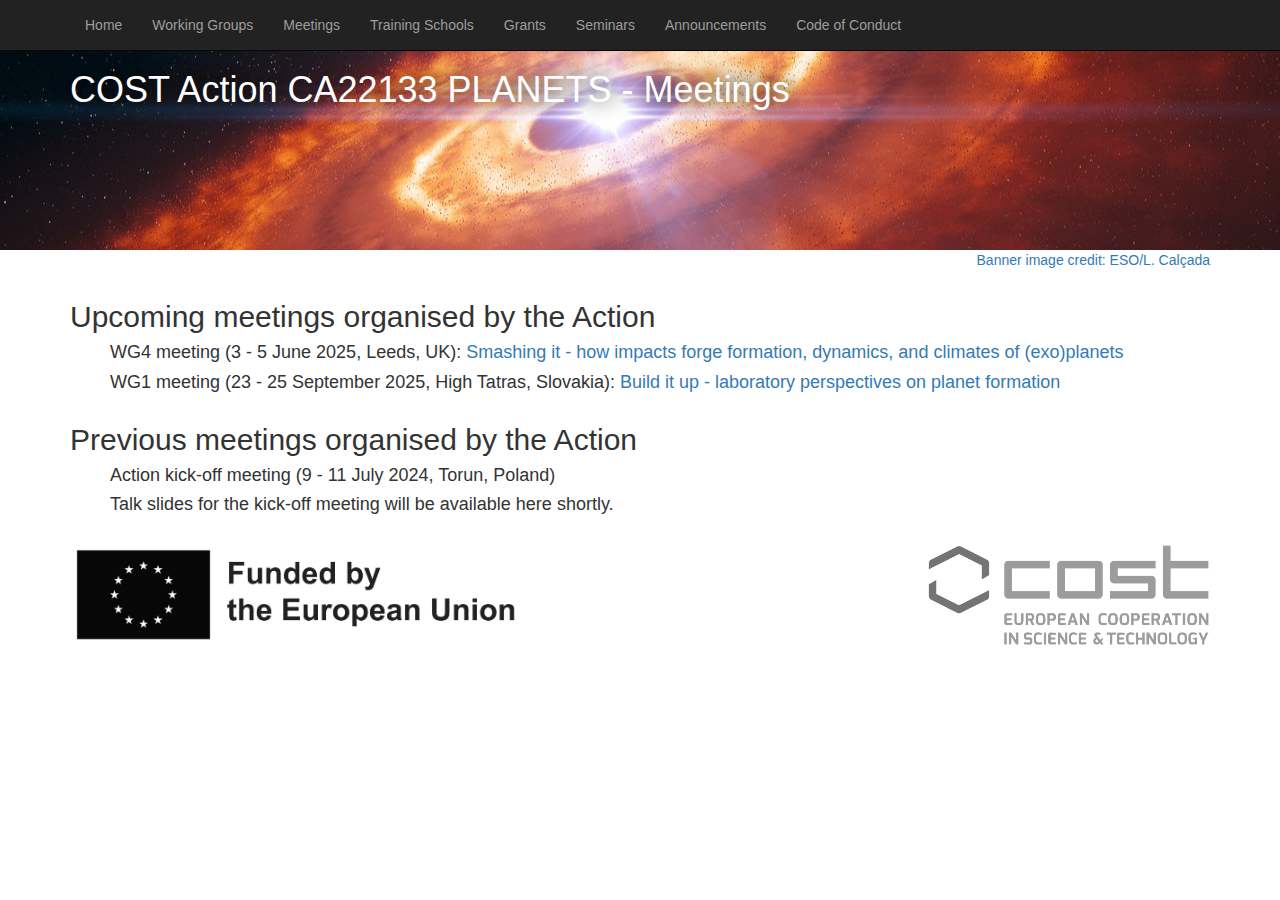
<file: meetings.html>
<!DOCTYPE html>
<html lang="en">

<head>

    <meta charset="utf-8">
    <meta http-equiv="X-UA-Compatible" content="IE=edge">
    <meta name="viewport" content="width=device-width, initial-scale=1">
    <meta name="description" content="">
    <meta name="author" content="">

    <title>COST Action CA22133 PLANETS</title>

    <!-- Bootstrap Core CSS -->
    <link href="css/bootstrap.min.css" rel="stylesheet">

    <!-- Custom CSS -->
    <link href="css/business-frontpage.css" rel="stylesheet">

    <!-- HTML5 Shim and Respond.js IE8 support of HTML5 elements and media queries -->
    <!-- WARNING: Respond.js doesn't work if you view the page via file:// -->
    <!--[if lt IE 9]>
        <script src="https://oss.maxcdn.com/libs/html5shiv/3.7.0/html5shiv.js"></script>
        <script src="https://oss.maxcdn.com/libs/respond.js/1.4.2/respond.min.js"></script>
    <![endif]-->

    <style>
	.logo-container-left,
	.logo-container-right {
    		display: flex;
    		justify-content: flex-start; /* Aligns logo to the left */
    		align-items: flex-end; /* Aligns logo to the bottom */
    		height: 100%;
}

	.logo-container-right {
    		justify-content: flex-end; /* Aligns logo to the right */
}    </style>

</head>

<body>

    <!-- Navigation -->
    <nav class="navbar navbar-inverse navbar-fixed-top" role="navigation">
        <div class="container">
            <!-- Brand and toggle get grouped for better mobile display -->
            <div class="navbar-header">
                <button type="button" class="navbar-toggle" data-toggle="collapse" data-target="#bs-example-navbar-collapse-1">
                    <span class="sr-only">Toggle navigation</span>
                    <span class="icon-bar"></span>
                    <span class="icon-bar"></span>
                    <span class="icon-bar"></span>
                </button>
<!--                <a class="navbar-brand" href="#">Start Bootstrap</a>-->
            </div>
            <!-- Collect the nav links, forms, and other content for toggling -->
            <div class="collapse navbar-collapse" id="bs-example-navbar-collapse-1">
                <ul class="nav navbar-nav">
                    <li>
                        <a href="index.html">Home</a>
                    </li>
                    <li>
                        <a href="workinggroups.html">Working Groups</a>
                    </li>
                    <li>
                        <a href="meetings.html">Meetings</a>
                    </li>
                    <li>
                        <a href="trainingschools.html">Training Schools</a>
                    </li>
                    <li>
                        <a href="grants.html">Grants</a>
                    </li>
                    <li>
                        <a href="seminars.html">Seminars</a>
                    </li>
                    <li>
                        <a href="announcements.html">Announcements</a>
                    </li>
                    <li>
                        <a href="codeofconduct.html">Code of Conduct</a>
                    </li>
                </ul>
            </div>
            <!-- /.navbar-collapse -->
        </div>
        <!-- /.container -->
    </nav>

    <!-- Image Background Page Header -->
    <!-- Note: The background image is set within the business-casual.css file. -->
    <header class="business-header">
        <div class="container">
            <div class="row">
                <div class="col-lg-12">
                    <h1 class="tagline">COST Action CA22133 PLANETS - Meetings</h1>
                </div>
            </div>
        </div>
    </header>

    <!-- Page Content -->
    <div class="container">

            <div class="row">
                <div class="col-lg-12">
                <p align="right"> <a href="https://www.eso.org/public/images/eso1436f/"> Banner image credit: ESO/L. Cal&ccedilada</a> </p>
                </div>
            </div>

        <div class="row">
            <div class="col-sm-12">
                <h2>Upcoming meetings organised by the Action</h2>
                <ul>
		<h4> WG4 meeting (3 - 5 June 2025, Leeds, UK): <a href="https://sites.google.com/view/wg4workshop/home"> Smashing it - how impacts forge formation, dynamics, and climates of (exo)planets </a> </h4>
		<h4> WG1 meeting (23 - 25 September 2025, High Tatras, Slovakia): <a href="https://sites.google.com/view/laboratory-planet-formation/home" > Build it up - laboratory perspectives on planet formation </a> </h4>
                </ul>
            </div>
	</div>

        <div class="row">
            <div class="col-sm-12">
                <h2>Previous meetings organised by the Action</h2>
                <ul>
		<h4> Action kick-off meeting (9 - 11 July 2024, Torun, Poland)</h4>
		<h4> Talk slides for the kick-off meeting will be available here shortly. </h4>
                </ul>
            </div>
	</div>

        <br>

	<div class="row">
		<div class="col-sm-6">
		<div class="logo-container-left">

                <img height = "100px" src="EN-Funded by the EU-BLACK.jpg" alt="Logo of the European Union">
		
		</div>
		</div>

		<div class="col-sm-6">
		<div class="logo-container-right">
                <img height = "100px" src="COST_LOGO_rgb_highresolution.png" alt="Logo of the COST association">
	
		</div>
		</div>

	</div>

        <!-- Footer -->
<!--        <footer>
            <div class="row">
                <div class="col-lg-12">
<!--                <p>Copyright &copy; Your Website 2014</p> -->
<!--                 </div> -->
<!--             </div> -->
            <!-- /.row -->
<!--         </footer> -->

<!--    </div>
    <!-- /.container -->

    <!-- jQuery -->
    <script src="js/jquery.js"></script>

    <!-- Bootstrap Core JavaScript -->
    <script src="js/bootstrap.min.js"></script>

</body>

</html>
</file>
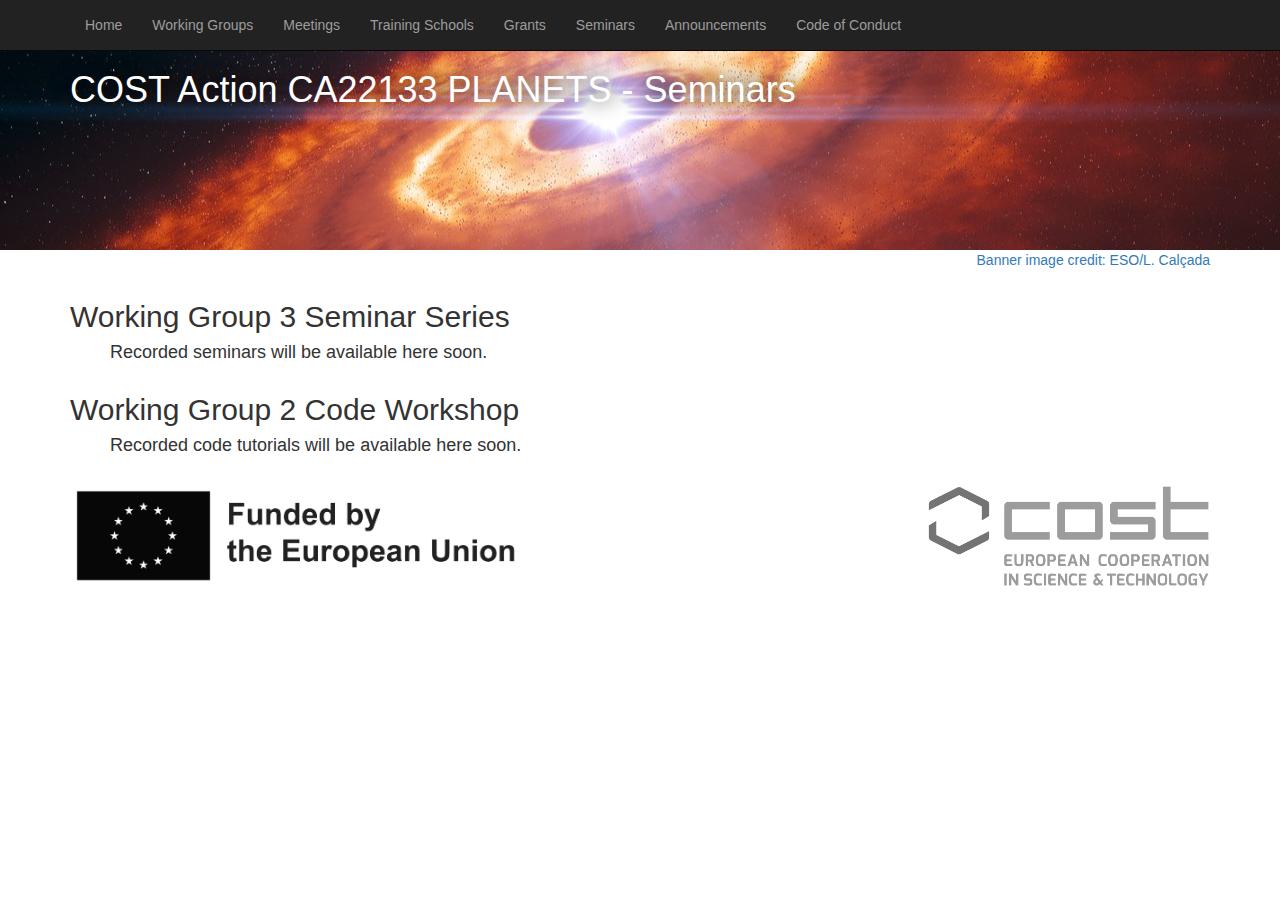
<file: seminars.html>
<!DOCTYPE html>
<html lang="en">

<head>

    <meta charset="utf-8">
    <meta http-equiv="X-UA-Compatible" content="IE=edge">
    <meta name="viewport" content="width=device-width, initial-scale=1">
    <meta name="description" content="">
    <meta name="author" content="">

    <title>COST Action CA22133 PLANETS</title>

    <!-- Bootstrap Core CSS -->
    <link href="css/bootstrap.min.css" rel="stylesheet">

    <!-- Custom CSS -->
    <link href="css/business-frontpage.css" rel="stylesheet">

    <!-- HTML5 Shim and Respond.js IE8 support of HTML5 elements and media queries -->
    <!-- WARNING: Respond.js doesn't work if you view the page via file:// -->
    <!--[if lt IE 9]>
        <script src="https://oss.maxcdn.com/libs/html5shiv/3.7.0/html5shiv.js"></script>
        <script src="https://oss.maxcdn.com/libs/respond.js/1.4.2/respond.min.js"></script>
    <![endif]-->

    <style>
	.logo-container-left,
	.logo-container-right {
    		display: flex;
    		justify-content: flex-start; /* Aligns logo to the left */
    		align-items: flex-end; /* Aligns logo to the bottom */
    		height: 100%;
}

	.logo-container-right {
    		justify-content: flex-end; /* Aligns logo to the right */
}    </style>

</head>

<body>

    <!-- Navigation -->
    <nav class="navbar navbar-inverse navbar-fixed-top" role="navigation">
        <div class="container">
            <!-- Brand and toggle get grouped for better mobile display -->
            <div class="navbar-header">
                <button type="button" class="navbar-toggle" data-toggle="collapse" data-target="#bs-example-navbar-collapse-1">
                    <span class="sr-only">Toggle navigation</span>
                    <span class="icon-bar"></span>
                    <span class="icon-bar"></span>
                    <span class="icon-bar"></span>
                </button>
<!--                <a class="navbar-brand" href="#">Start Bootstrap</a>-->
            </div>
            <!-- Collect the nav links, forms, and other content for toggling -->
            <div class="collapse navbar-collapse" id="bs-example-navbar-collapse-1">
                <ul class="nav navbar-nav">
                    <li>
                        <a href="index.html">Home</a>
                    </li>
                    <li>
                        <a href="workinggroups.html">Working Groups</a>
                    </li>
                    <li>
                        <a href="meetings.html">Meetings</a>
                    </li>
                    <li>
                        <a href="trainingschools.html">Training Schools</a>
                    </li>
                    <li>
                        <a href="grants.html">Grants</a>
                    </li>
                    <li>
                        <a href="seminars.html">Seminars</a>
                    </li>
                    <li>
                        <a href="announcements.html">Announcements</a>
                    </li>
                    <li>
                        <a href="codeofconduct.html">Code of Conduct</a>
                    </li>
                </ul>
            </div>
            <!-- /.navbar-collapse -->
        </div>
        <!-- /.container -->
    </nav>

    <!-- Image Background Page Header -->
    <!-- Note: The background image is set within the business-casual.css file. -->
    <header class="business-header">
        <div class="container">
            <div class="row">
                <div class="col-lg-12">
                    <h1 class="tagline">COST Action CA22133 PLANETS - Seminars</h1>
                </div>
            </div>
        </div>
    </header>

    <!-- Page Content -->
    <div class="container">

            <div class="row">
                <div class="col-lg-12">
                <p align="right"> <a href="https://www.eso.org/public/images/eso1436f/"> Banner image credit: ESO/L. Cal&ccedilada</a> </p>
                </div>
            </div>

        <div class="row">
            <div class="col-sm-12">
                <h2>Working Group 3 Seminar Series</h2>
                <ul>
		<h4>Recorded seminars will be available here soon. </h4>
                </ul>
            </div>
	</div>

        <div class="row">
            <div class="col-sm-12">
                <h2>Working Group 2 Code Workshop</h2>
                <ul>
		<h4>Recorded code tutorials will be available here soon.</h4>
                </ul>
            </div>
	</div>

	<br>

	<div class="row">
		<div class="col-sm-6">
		<div class="logo-container-left">

                <img height = "100px" src="EN-Funded by the EU-BLACK.jpg" alt="Logo of the European Union">
		
		</div>
		</div>

		<div class="col-sm-6">
		<div class="logo-container-right">
                <img height = "100px" src="COST_LOGO_rgb_highresolution.png" alt="Logo of the COST association">
	
		</div>
		</div>

	</div>

        <!-- Footer -->
<!--        <footer>
            <div class="row">
                <div class="col-lg-12">
<!--                <p>Copyright &copy; Your Website 2014</p> -->
<!--                 </div> -->
<!--             </div> -->
            <!-- /.row -->
<!--         </footer> -->

<!--    </div>
    <!-- /.container -->

    <!-- jQuery -->
    <script src="js/jquery.js"></script>

    <!-- Bootstrap Core JavaScript -->
    <script src="js/bootstrap.min.js"></script>

</body>

</html>
</file>
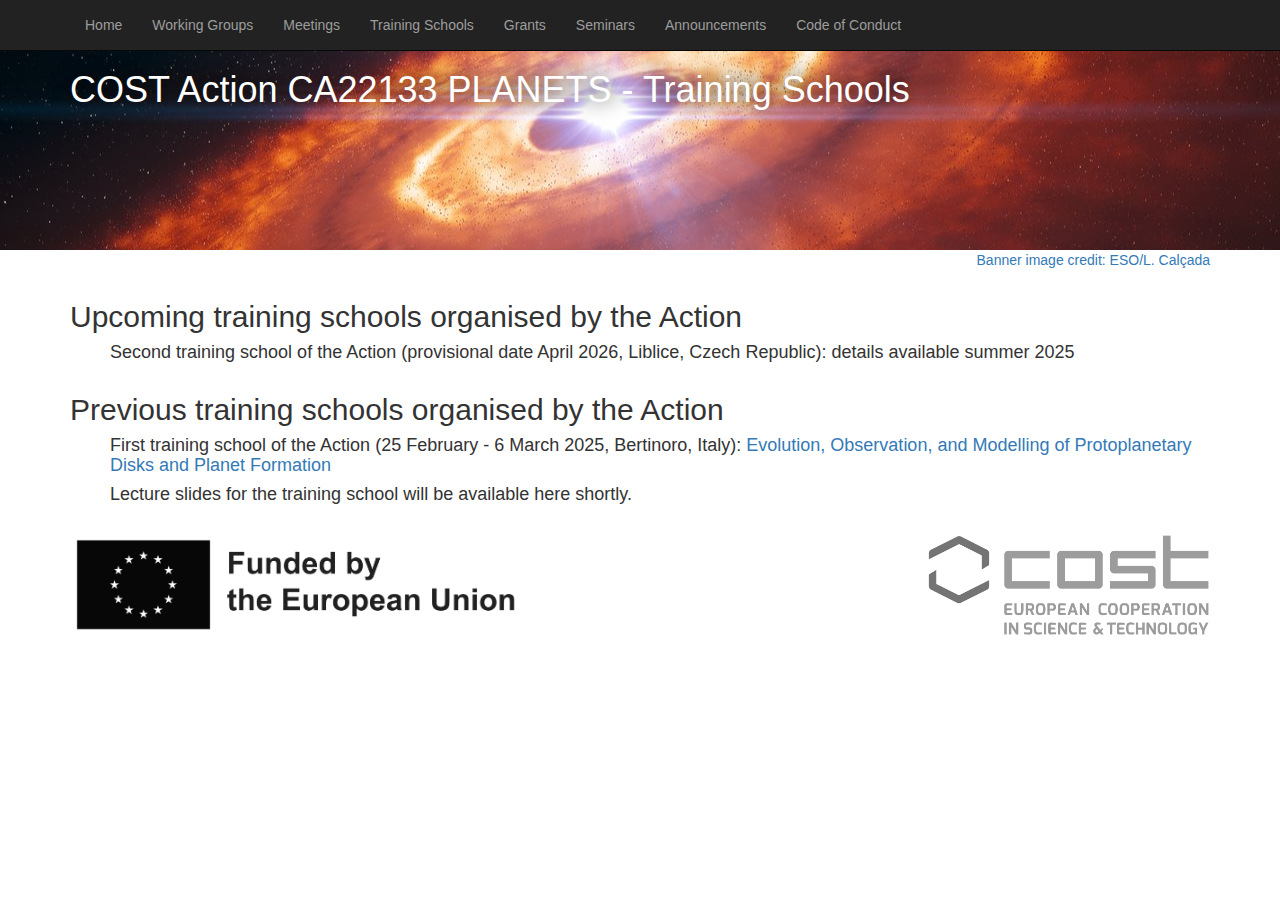
<file: trainingschools.html>
<!DOCTYPE html>
<html lang="en">

<head>

    <meta charset="utf-8">
    <meta http-equiv="X-UA-Compatible" content="IE=edge">
    <meta name="viewport" content="width=device-width, initial-scale=1">
    <meta name="description" content="">
    <meta name="author" content="">

    <title>COST Action CA22133 PLANETS</title>

    <!-- Bootstrap Core CSS -->
    <link href="css/bootstrap.min.css" rel="stylesheet">

    <!-- Custom CSS -->
    <link href="css/business-frontpage.css" rel="stylesheet">

    <!-- HTML5 Shim and Respond.js IE8 support of HTML5 elements and media queries -->
    <!-- WARNING: Respond.js doesn't work if you view the page via file:// -->
    <!--[if lt IE 9]>
        <script src="https://oss.maxcdn.com/libs/html5shiv/3.7.0/html5shiv.js"></script>
        <script src="https://oss.maxcdn.com/libs/respond.js/1.4.2/respond.min.js"></script>
    <![endif]-->

    <style>
	.logo-container-left,
	.logo-container-right {
    		display: flex;
    		justify-content: flex-start; /* Aligns logo to the left */
    		align-items: flex-end; /* Aligns logo to the bottom */
    		height: 100%;
}

	.logo-container-right {
    		justify-content: flex-end; /* Aligns logo to the right */
}    </style>

</head>

<body>

    <!-- Navigation -->
    <nav class="navbar navbar-inverse navbar-fixed-top" role="navigation">
        <div class="container">
            <!-- Brand and toggle get grouped for better mobile display -->
            <div class="navbar-header">
                <button type="button" class="navbar-toggle" data-toggle="collapse" data-target="#bs-example-navbar-collapse-1">
                    <span class="sr-only">Toggle navigation</span>
                    <span class="icon-bar"></span>
                    <span class="icon-bar"></span>
                    <span class="icon-bar"></span>
                </button>
<!--                <a class="navbar-brand" href="#">Start Bootstrap</a>-->
            </div>
            <!-- Collect the nav links, forms, and other content for toggling -->
            <div class="collapse navbar-collapse" id="bs-example-navbar-collapse-1">
                <ul class="nav navbar-nav">
                    <li>
                        <a href="index.html">Home</a>
                    </li>
                    <li>
                        <a href="workinggroups.html">Working Groups</a>
                    </li>
                    <li>
                        <a href="meetings.html">Meetings</a>
                    </li>
                    <li>
                        <a href="trainingschools.html">Training Schools</a>
                    </li>
                    <li>
                        <a href="grants.html">Grants</a>
                    </li>
                    <li>
                        <a href="seminars.html">Seminars</a>
                    </li>
                    <li>
                        <a href="announcements.html">Announcements</a>
                    </li>
                    <li>
                        <a href="codeofconduct.html">Code of Conduct</a>
                    </li>
                </ul>
            </div>
            <!-- /.navbar-collapse -->
        </div>
        <!-- /.container -->
    </nav>

    <!-- Image Background Page Header -->
    <!-- Note: The background image is set within the business-casual.css file. -->
    <header class="business-header">
        <div class="container">
            <div class="row">
                <div class="col-lg-12">
                    <h1 class="tagline">COST Action CA22133 PLANETS - Training Schools</h1>
                </div>
            </div>
        </div>
    </header>

    <!-- Page Content -->
    <div class="container">

            <div class="row">
                <div class="col-lg-12">
                <p align="right"> <a href="https://www.eso.org/public/images/eso1436f/"> Banner image credit: ESO/L. Cal&ccedilada</a> </p>
                </div>
            </div>

        <div class="row">
            <div class="col-sm-12">
                <h2>Upcoming training schools organised by the Action</h2>
                <ul>
		<h4> Second training school of the Action (provisional date April 2026, Liblice, Czech Republic): details available summer 2025 </h3>
                </ul>
		</p>
            </div>
	</div>

        <div class="row">
            <div class="col-sm-12">
                <h2>Previous training schools organised by the Action</h2>
                <ul>
		<h4> First training school of the Action (25 February - 6 March 2025, Bertinoro, Italy): <a href="https://europeanastrobiology.eu/the-birth-of-solar-planets-summer-school-homepage/" > Evolution, Observation, and Modelling of Protoplanetary Disks and Planet Formation </a></h3>
		<h4> Lecture slides for the training school will be available here shortly. </h3>
                </ul>
		</p>
            </div>
	</div>

        <br>

	<div class="row">
		<div class="col-sm-6">
		<div class="logo-container-left">

                <img height = "100px" src="EN-Funded by the EU-BLACK.jpg" alt="Logo of the European Union">
		
		</div>
		</div>

		<div class="col-sm-6">
		<div class="logo-container-right">
                <img height = "100px" src="COST_LOGO_rgb_highresolution.png" alt="Logo of the COST association">
	
		</div>
		</div>

	</div>

        <!-- Footer -->
<!--        <footer>
            <div class="row">
                <div class="col-lg-12">
<!--                <p>Copyright &copy; Your Website 2014</p> -->
<!--                 </div> -->
<!--             </div> -->
            <!-- /.row -->
<!--         </footer> -->

<!--    </div>
    <!-- /.container -->

    <!-- jQuery -->
    <script src="js/jquery.js"></script>

    <!-- Bootstrap Core JavaScript -->
    <script src="js/bootstrap.min.js"></script>

</body>

</html>
</file>
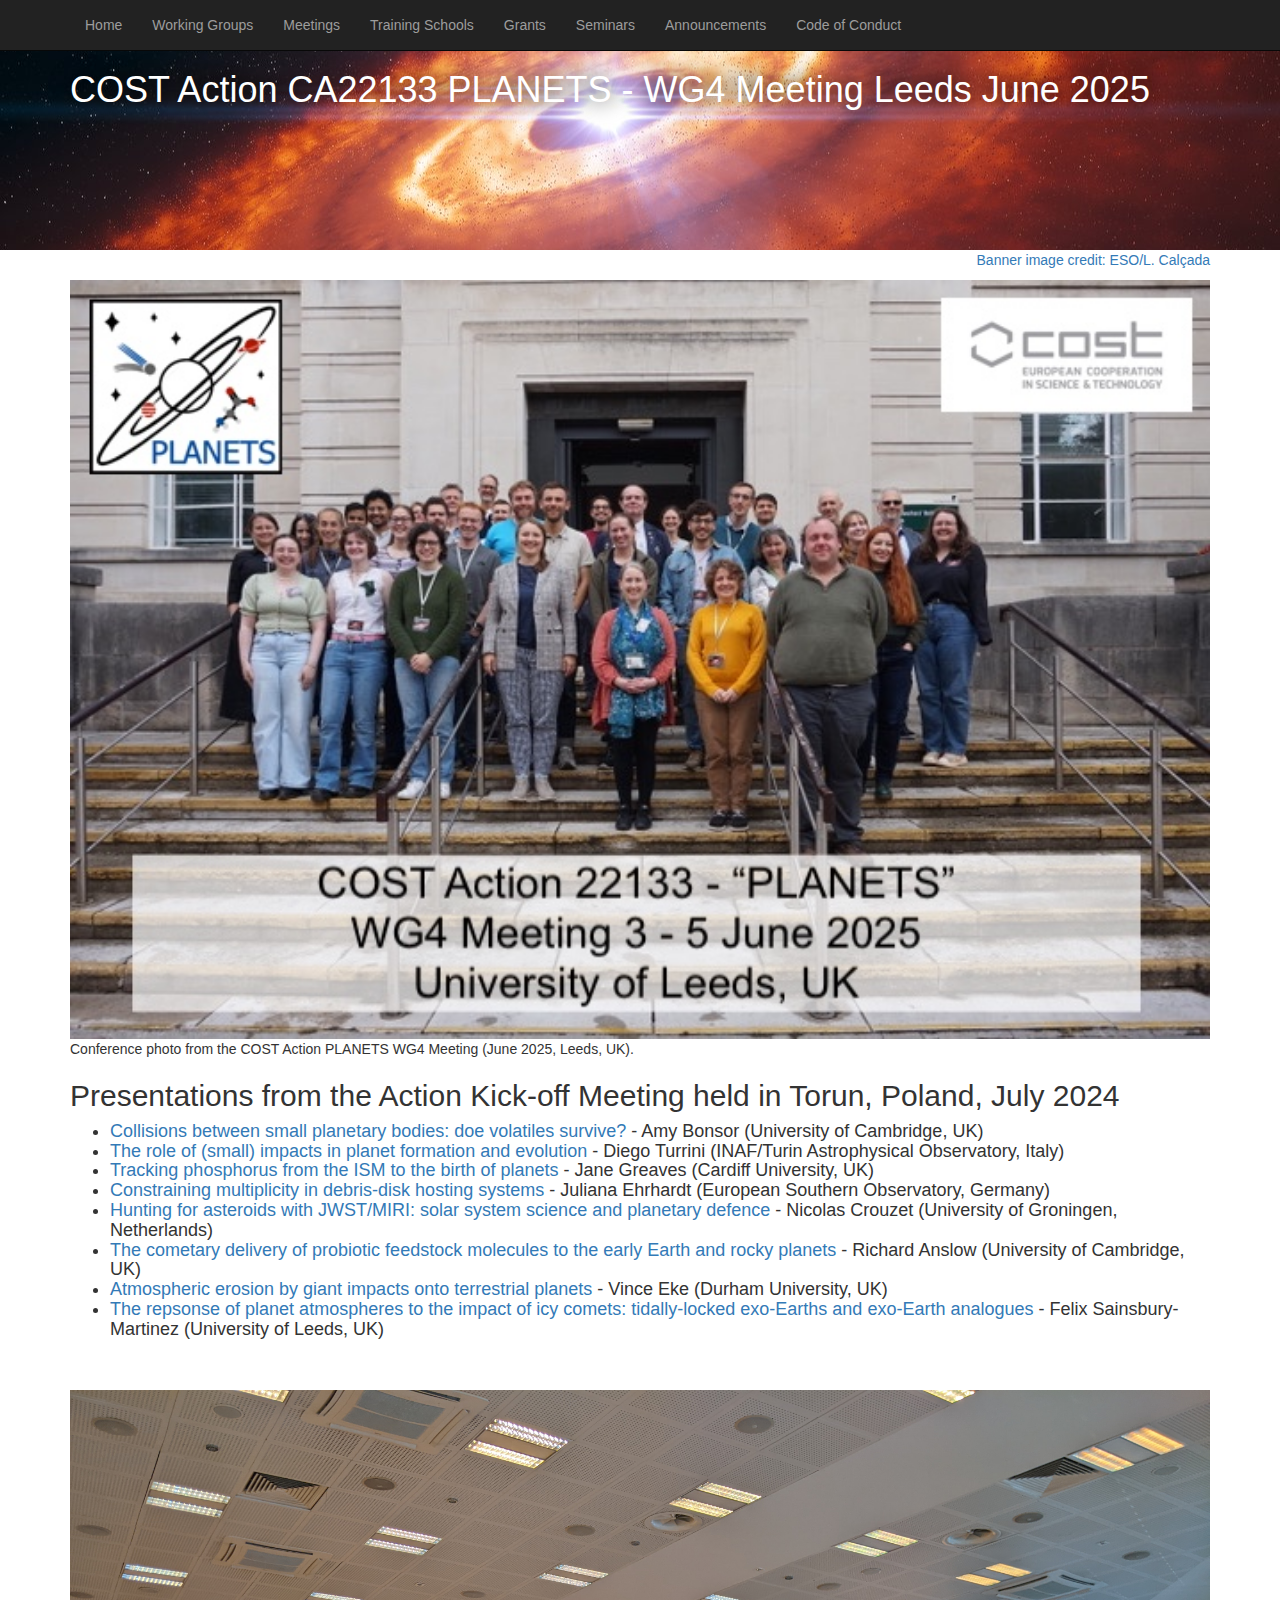
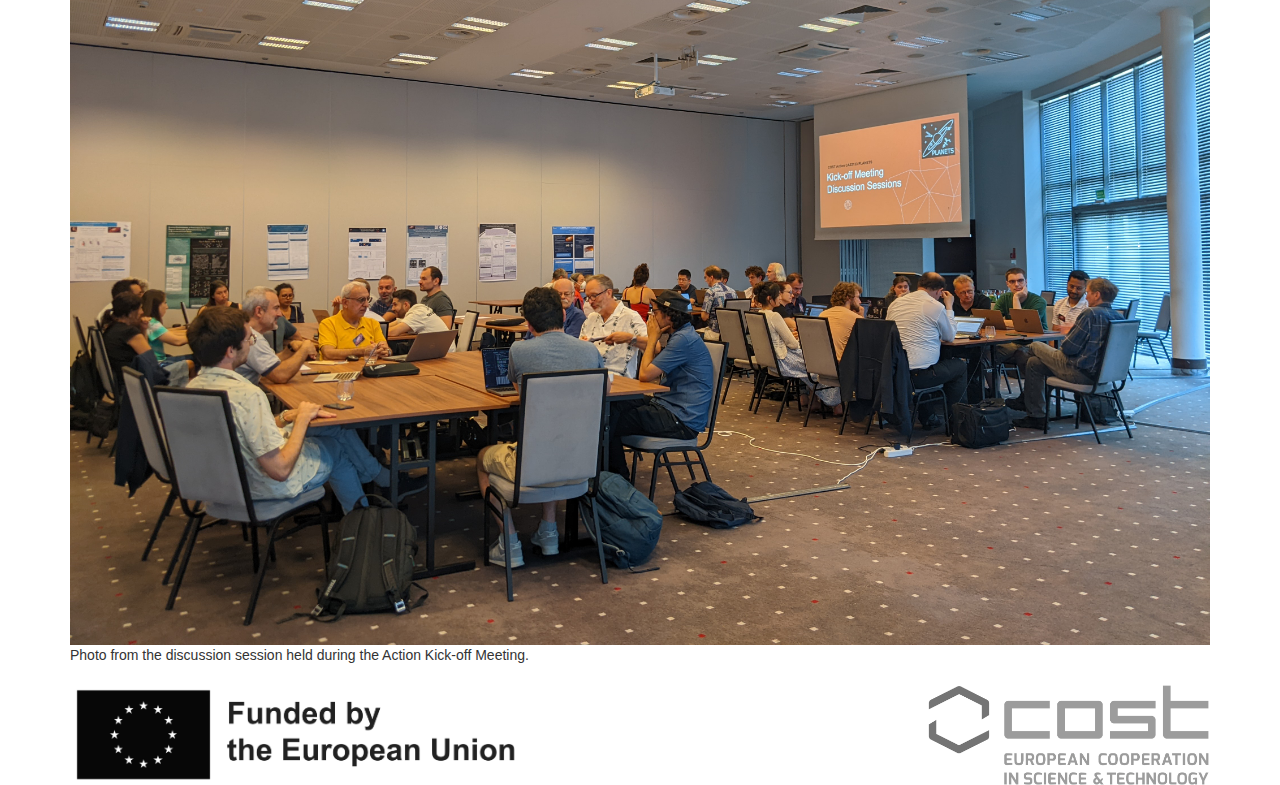
<file: WG4-meeting-Leeds.html>
<!DOCTYPE html>
<html lang="en">

<head>

    <meta charset="utf-8">
    <meta http-equiv="X-UA-Compatible" content="IE=edge">
    <meta name="viewport" content="width=device-width, initial-scale=1">
    <meta name="description" content="">
    <meta name="author" content="">

    <title>COST Action CA22133 PLANETS</title>

    <!-- Bootstrap Core CSS -->
    <link href="css/bootstrap.min.css" rel="stylesheet">

    <!-- Custom CSS -->
    <link href="css/business-frontpage.css" rel="stylesheet">

    <!-- HTML5 Shim and Respond.js IE8 support of HTML5 elements and media queries -->
    <!-- WARNING: Respond.js doesn't work if you view the page via file:// -->
    <!--[if lt IE 9]>
        <script src="https://oss.maxcdn.com/libs/html5shiv/3.7.0/html5shiv.js"></script>
        <script src="https://oss.maxcdn.com/libs/respond.js/1.4.2/respond.min.js"></script>
    <![endif]-->

    <style>
	.logo-container-left,
	.logo-container-right {
    		display: flex;
    		justify-content: flex-start; /* Aligns logo to the left */
    		align-items: flex-end; /* Aligns logo to the bottom */
    		height: 100%;
}

	.logo-container-right {
    		justify-content: flex-end; /* Aligns logo to the right */
}    </style>

</head>

<body>

    <!-- Navigation -->
    <nav class="navbar navbar-inverse navbar-fixed-top" role="navigation">
        <div class="container">
            <!-- Brand and toggle get grouped for better mobile display -->
            <div class="navbar-header">
                <button type="button" class="navbar-toggle" data-toggle="collapse" data-target="#bs-example-navbar-collapse-1">
                    <span class="sr-only">Toggle navigation</span>
                    <span class="icon-bar"></span>
                    <span class="icon-bar"></span>
                    <span class="icon-bar"></span>
                </button>
<!--                <a class="navbar-brand" href="#">Start Bootstrap</a>-->
            </div>
            <!-- Collect the nav links, forms, and other content for toggling -->
            <div class="collapse navbar-collapse" id="bs-example-navbar-collapse-1">
                <ul class="nav navbar-nav">
                    <li>
                        <a href="index.html">Home</a>
                    </li>
                    <li>
                        <a href="workinggroups.html">Working Groups</a>
                    </li>
                    <li>
                        <a href="meetings.html">Meetings</a>
                    </li>
                    <li>
                        <a href="trainingschools.html">Training Schools</a>
                    </li>
                    <li>
                        <a href="grants.html">Grants</a>
                    </li>
                    <li>
                        <a href="seminars.html">Seminars</a>
                    </li>
                    <li>
                        <a href="announcements.html">Announcements</a>
                    </li>
                    <li>
                        <a href="codeofconduct.html">Code of Conduct</a>
                    </li>
                </ul>
            </div>
            <!-- /.navbar-collapse -->
        </div>
        <!-- /.container -->
    </nav>

    <!-- Image Background Page Header -->
    <!-- Note: The background image is set within the business-casual.css file. -->
    <header class="business-header">
        <div class="container">
            <div class="row">
                <div class="col-lg-12">
                    <h1 class="tagline">COST Action CA22133 PLANETS - WG4 Meeting Leeds June 2025 </h1>
                </div>
            </div>
        </div>
    </header>

    <!-- Page Content -->
    <div class="container">

            <div class="row">
                <div class="col-lg-12">
                <p align="right"> <a href="https://www.eso.org/public/images/eso1436f/"> Banner image credit: ESO/L. Cal&ccedilada</a> </p>
                </div>
            </div>

		    <div class="row">
               <div class="col-sm-12">
                  <figure>
                     <img src="WG4_Meeting_Leeds.jpeg" alt="Conference photo" style="width:100%">
                     <figcaption>Conference photo from the COST Action PLANETS WG4 Meeting (June 2025, Leeds, UK).</figcaption>
                  </figure>
               </div>
		    </div>

        <div class="row">
            <div class="col-sm-12">
                <h2> Presentations from the Action Kick-off Meeting held in Torun, Poland, July 2024</h2>
				<h4>
				<ul style=" margin-bottom: 50px;"> 
                 <li> <a href=""> Collisions between small planetary bodies: doe volatiles survive? </a> - Amy Bonsor (University of Cambridge, UK)</li>
                 <li> <a href=""> The role of (small) impacts in planet formation and evolution </a> - Diego Turrini (INAF/Turin Astrophysical Observatory, Italy)</li>
                 <li> <a href=""> Tracking phosphorus from the ISM to the birth of planets </a> - Jane Greaves (Cardiff University, UK)</li>
                 <li> <a href=""> Constraining multiplicity in debris-disk hosting systems </a> - Juliana Ehrhardt (European Southern Observatory, Germany)</li>
                 <li> <a href=""> Hunting for asteroids with JWST/MIRI: solar system science and planetary defence </a> - Nicolas Crouzet (University of Groningen, Netherlands)</li>
                 <li> <a href=""> The cometary delivery of probiotic feedstock molecules to the early Earth and rocky planets </a> - Richard Anslow (University of Cambridge, UK)</li>
                 <li> <a href=""> Atmospheric erosion by giant impacts onto terrestrial planets </a> - Vince Eke (Durham University, UK)</li>
                 <li> <a href=""> The repsonse of planet atmospheres to the impact of icy comets: tidally-locked exo-Earths and exo-Earth analogues </a> - Felix Sainsbury-Martinez (University of Leeds, UK)</li>
				</ul>
				</h4>
				
            </div>
		</div>

		<div class="row">
               <div class="col-sm-12">
                  <figure>
                     <img src="COST_PLANETS_photo_sessions.jpg" alt="Discussion sessions photo" style="width:100%">
                     <figcaption>Photo from the discussion session held during the Action Kick-off Meeting.</figcaption>
                  </figure>
               </div>
		    </div>


	<br>

	<div class="row">
		<div class="col-sm-6">
		<div class="logo-container-left">

                <img height = "100px" src="EN-Funded by the EU-BLACK.jpg" alt="Logo of the European Union">
		
		</div>
		</div>

		<div class="col-sm-6">
		<div class="logo-container-right">
                <img height = "100px" src="COST_LOGO_rgb_highresolution.png" alt="Logo of the COST association">
	
		</div>
		</div>

	</div>

        <!-- Footer -->
<!--        <footer>
            <div class="row">
                <div class="col-lg-12">
<!--                <p>Copyright &copy; Your Website 2014</p> -->
<!--                 </div> -->
<!--             </div> -->
            <!-- /.row -->
<!--         </footer> -->

<!--    </div>
    <!-- /.container -->

    <!-- jQuery -->
    <script src="js/jquery.js"></script>

    <!-- Bootstrap Core JavaScript -->
    <script src="js/bootstrap.min.js"></script>

</body>

</html>
</file>
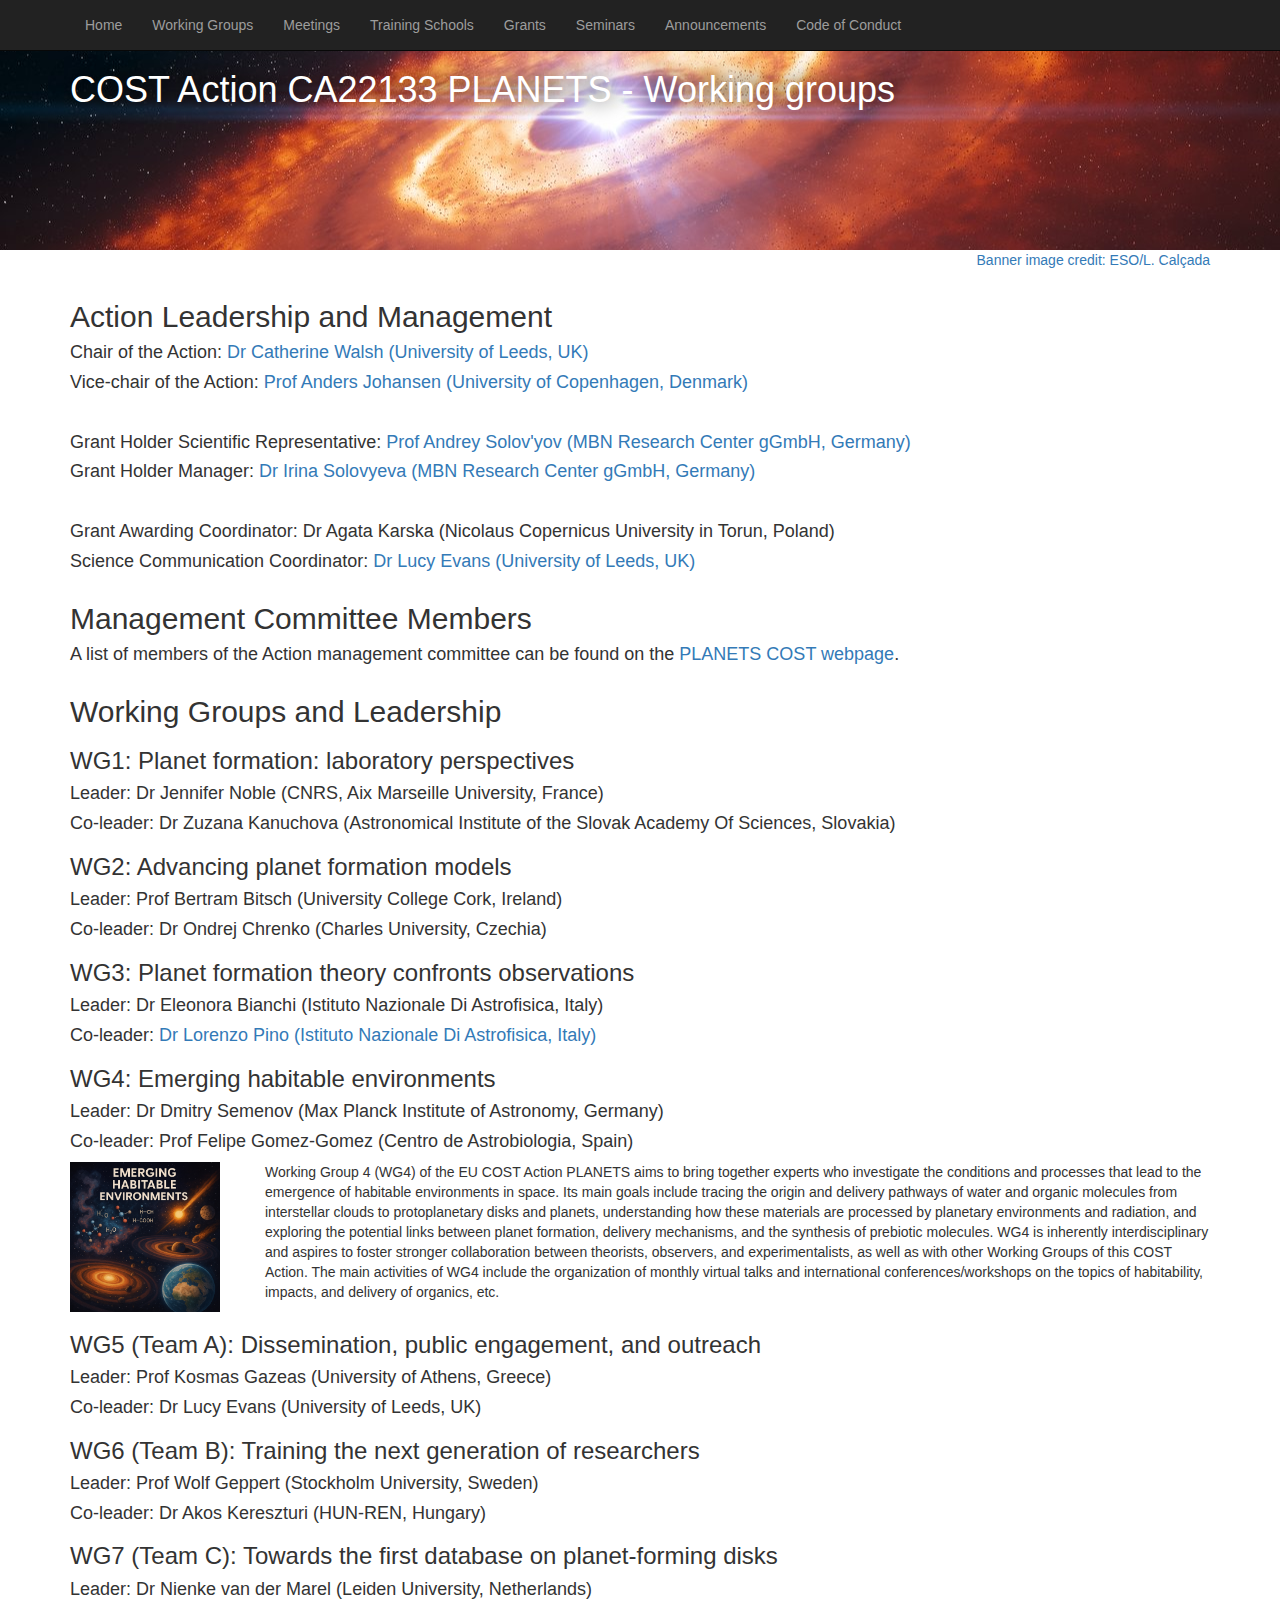
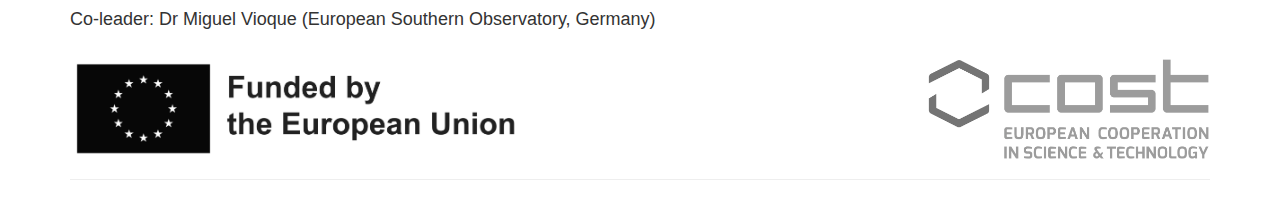
<file: workinggroups.html>
<!DOCTYPE html>
<html lang="en">

<head>

    <meta charset="utf-8">
    <meta http-equiv="X-UA-Compatible" content="IE=edge">
    <meta name="viewport" content="width=device-width, initial-scale=1">
    <meta name="description" content="">
    <meta name="author" content="">

    <title>COST Action CA22133 PLANETS - Working Groups</title>

    <!-- Bootstrap Core CSS -->
    <link href="css/bootstrap.min.css" rel="stylesheet">

    <!-- Custom CSS -->
    <link href="css/business-frontpage.css" rel="stylesheet">

    <!-- HTML5 Shim and Respond.js IE8 support of HTML5 elements and media queries -->
    <!-- WARNING: Respond.js doesn't work if you view the page via file:// -->
    <!--[if lt IE 9]>
        <script src="https://oss.maxcdn.com/libs/html5shiv/3.7.0/html5shiv.js"></script>
        <script src="https://oss.maxcdn.com/libs/respond.js/1.4.2/respond.min.js"></script>
    <![endif]-->

    <style>
	.logo-container-left,
	.logo-container-right {
    		display: flex;
    		justify-content: flex-start; /* Aligns logo to the left */
    		align-items: flex-end; /* Aligns logo to the bottom */
    		height: 100%;
}

	.logo-container-right {
    		justify-content: flex-end; /* Aligns logo to the right */
}    </style>

</head>

<body>

    <!-- Navigation -->
    <nav class="navbar navbar-inverse navbar-fixed-top" role="navigation">
        <div class="container">
            <!-- Brand and toggle get grouped for better mobile display -->
            <div class="navbar-header">
                <button type="button" class="navbar-toggle" data-toggle="collapse" data-target="#bs-example-navbar-collapse-1">
                    <span class="sr-only">Toggle navigation</span>
                    <span class="icon-bar"></span>
                    <span class="icon-bar"></span>
                    <span class="icon-bar"></span>
                </button>
<!--                <a class="navbar-brand" href="#">Start Bootstrap</a>-->
            </div>
            <!-- Collect the nav links, forms, and other content for toggling -->
            <div class="collapse navbar-collapse" id="bs-example-navbar-collapse-1">
                <ul class="nav navbar-nav">
                    <li>
                        <a href="index.html">Home</a>
                    </li>
                    <li>
                        <a href="workinggroups.html">Working Groups</a>
                    </li>
                    <li>
                        <a href="meetings.html">Meetings</a>
                    </li>
                    <li>
                        <a href="trainingschools.html">Training Schools</a>
                    </li>
                    <li>
                        <a href="grants.html">Grants</a>
                    </li>
                    <li>
                        <a href="seminars.html">Seminars</a>
                    </li>
                    <li>
                        <a href="announcements.html">Announcements</a>
                    </li>
                    <li>
                        <a href="codeofconduct.htm4">Code of Conduct</a>
                    </li>
                </ul>
            </div>
            <!-- /.navbar-collapse -->
        </div>
        <!-- /.container -->
    </nav>

    <!-- Image Background Page Header -->
    <!-- Note: The background image is set within the business-casual.css file. -->
    <header class="business-header">
        <div class="container">

            <div class="row">
                <div class="col-lg-12">
                    <h1 class="tagline">COST Action CA22133 PLANETS - Working groups</h1>
                </div>
            </div>

        </div>
    </header>

    <!-- Page Content -->
    <div class="container">

            <div class="row">
                <div class="col-lg-12">
                <p align="right"> <a href="https://www.eso.org/public/images/eso1436f/"> Banner image credit: ESO/L. Cal&ccedilada</a> </p>
                </div>
            </div>

            <div class="row">
                <div class="col-lg-12">
                    <h2>Action Leadership and Management </h2>
			<h4> Chair of the Action: <a href="https://eps.leeds.ac.uk/physics/staff/4137/dr-catherine-walsh"> Dr Catherine Walsh (University of Leeds, UK) </a></h4>
			<h4> Vice-chair of the Action: <a href="https://researchprofiles.ku.dk/en/persons/anders-johansen"> Prof Anders Johansen (University of Copenhagen, Denmark)</a></h4>
			<br>
			<h4> Grant Holder Scientific Representative: <a href="https://www.mbnresearch.com/"> Prof Andrey Solov'yov (MBN Research Center gGmbH, Germany)</a></h4>
			<h4> Grant Holder Manager: <a href="https://www.mbnresearch.com/"> Dr Irina Solovyeva (MBN Research Center gGmbH, Germany)</a></h4>
			<br>
			<h4> Grant Awarding Coordinator: Dr Agata Karska (Nicolaus Copernicus University in Torun, Poland)</h4>
			<h4> Science Communication Coordinator: <a href="https://eps.leeds.ac.uk/physics/staff/12971/dr-lucy-evans"> Dr Lucy Evans (University of Leeds, UK)</a></h4>
			
                </div>
            </div>

            <div class="row">
                <div class="col-lg-12">
                    <h2>Management Committee Members </h2>
			<h4> A list of members of the Action management committee can be found on the <a href="https://www.cost.eu/actions/CA22133/#tabs+Name:Management%20Committee">  PLANETS COST webpage</a>.
			
                </div>
            </div>

        <div class="row">
            <div class="col-sm-12">
                <h2>Working Groups and Leadership</h2>

                <h3> WG1: Planet formation: laboratory perspectives </h3>
		<h4> Leader: Dr Jennifer Noble (CNRS, Aix Marseille University, France) </h4>
		<h4> Co-leader: Dr Zuzana Kanuchova (Astronomical Institute of the Slovak Academy Of Sciences, Slovakia) </h4>

                <h3> WG2: Advancing planet formation models</h3>
		<h4> Leader: Prof Bertram Bitsch (University College Cork, Ireland) </h4>
		<h4> Co-leader: Dr Ondrej Chrenko (Charles University, Czechia) </h4>

                <h3> WG3: Planet formation theory confronts observations </h3>
		<h4> Leader: Dr Eleonora Bianchi (Istituto Nazionale Di Astrofisica, Italy) </h4>
		<h4> Co-leader: <a href="https://www.arcetri.inaf.it/lorenzo.pino/"> Dr Lorenzo Pino (Istituto Nazionale Di Astrofisica, Italy) </a> </h4>

                <h3> WG4: Emerging habitable environments </h3>
		<h4> Leader: Dr Dmitry Semenov (Max Planck Institute of Astronomy, Germany) </h4>
		<h4> Co-leader: Prof Felipe Gomez-Gomez (Centro de Astrobiologia, Spain) </h4>
            </div>
		 
		<div class="col-sm-2">
 			<img width="150 pix" src="./wg4_image.png" alt="Logo of WG4 of the COST Action PLANETS">
		</div>	
		<div class="col-sm-10">
	        	<p>Working Group 4 (WG4) of the EU COST Action PLANETS aims to bring together experts who investigate the conditions and processes that lead to the emergence of habitable environments in space. Its main goals include tracing the origin and delivery pathways of water and organic molecules from interstellar clouds to protoplanetary disks and planets, understanding how these materials are processed by planetary environments and radiation, and exploring the potential links between planet formation, delivery mechanisms, and the synthesis of prebiotic molecules. WG4 is inherently interdisciplinary and aspires to foster stronger collaboration between theorists, observers, and experimentalists, as well as with other Working Groups of this COST Action. The main activities of WG4 include the organization of monthly virtual talks and international conferences/workshops on the topics of habitability, impacts, and delivery of organics, etc.</p>
		</div>	 
	
	<div class="col-sm-12">
                <h3> WG5 (Team A): Dissemination, public engagement, and outreach</h3>
		<h4> Leader: Prof Kosmas Gazeas  (University of Athens, Greece) </h4>
		<h4> Co-leader: Dr Lucy Evans (University of Leeds, UK) </h4>

                <h3> WG6 (Team B): Training the next generation of researchers  </h3>
		<h4> Leader: Prof Wolf Geppert (Stockholm University, Sweden) </h4>
		<h4> Co-leader: Dr Akos Kereszturi (HUN-REN, Hungary) </h4>

                <h3> WG7 (Team C): Towards the first database on planet-forming disks </h3>
		<h4> Leader: Dr Nienke van der Marel (Leiden University, Netherlands) </h4>
		<h4> Co-leader: Dr Miguel Vioque (European Southern Observatory, Germany) </h4>

            </div>
	</div>

        <br>

	<div class="row">
		<div class="col-sm-6">
		<div class="logo-container-left">

                <img height = "100px" src="EN-Funded by the EU-BLACK.jpg" alt="Logo of the European Union">
		
		</div>
		</div>

		<div class="col-sm-6">
		<div class="logo-container-right">
                <img height = "100px" src="COST_LOGO_rgb_highresolution.png" alt="Logo of the COST association">
	
		</div>
		</div>

	</div>

        <hr>

        <!-- Footer -->
<!--         <footer>
            <div class="row">
                <div class="col-lg-12">
<!--                <p>Copyright &copy; Your Website 2014</p> -->
<!--                 </div>  -->
<!--             </div>
            <!-- /.row -->
<!--         </footer>

    </div>
    <!-- /.container -->

    <!-- jQuery -->
    <script src="js/jquery.js"></script>

    <!-- Bootstrap Core JavaScript -->
    <script src="js/bootstrap.min.js"></script>

</body>

</html>
</file>
<file: css/business-frontpage.css>
/*!
 * Start Bootstrap - Business Frontpage HTML Template (http://startbootstrap.com)
 * Code licensed under the Apache License v2.0.
 * For details, see http://www.apache.org/licenses/LICENSE-2.0.
 */

body {
    padding-top: 50px; /* Required padding for .navbar-fixed-top. Remove if using .navbar-static-top. Change if height of navigation changes. */
}

/* Header Image Background - Change the URL below to your image path (example: ../images/background.jpg) */

.business-header {
    height: 200px;
    background: url('../eso1436f.jpg') center center no-repeat scroll;
    -webkit-background-size: cover;
    -moz-background-size: cover;
    background-size: cover;
    -o-background-size: cover;
}

/* Customize the text color and shadow color and to optimize text legibility. */

.tagline {
    text-shadow: 0 0 20px #000;
    color: #fff;
}

.img-center {
    margin: 0 auto;
}

footer {
    margin: 50px 0;
}
</file>
